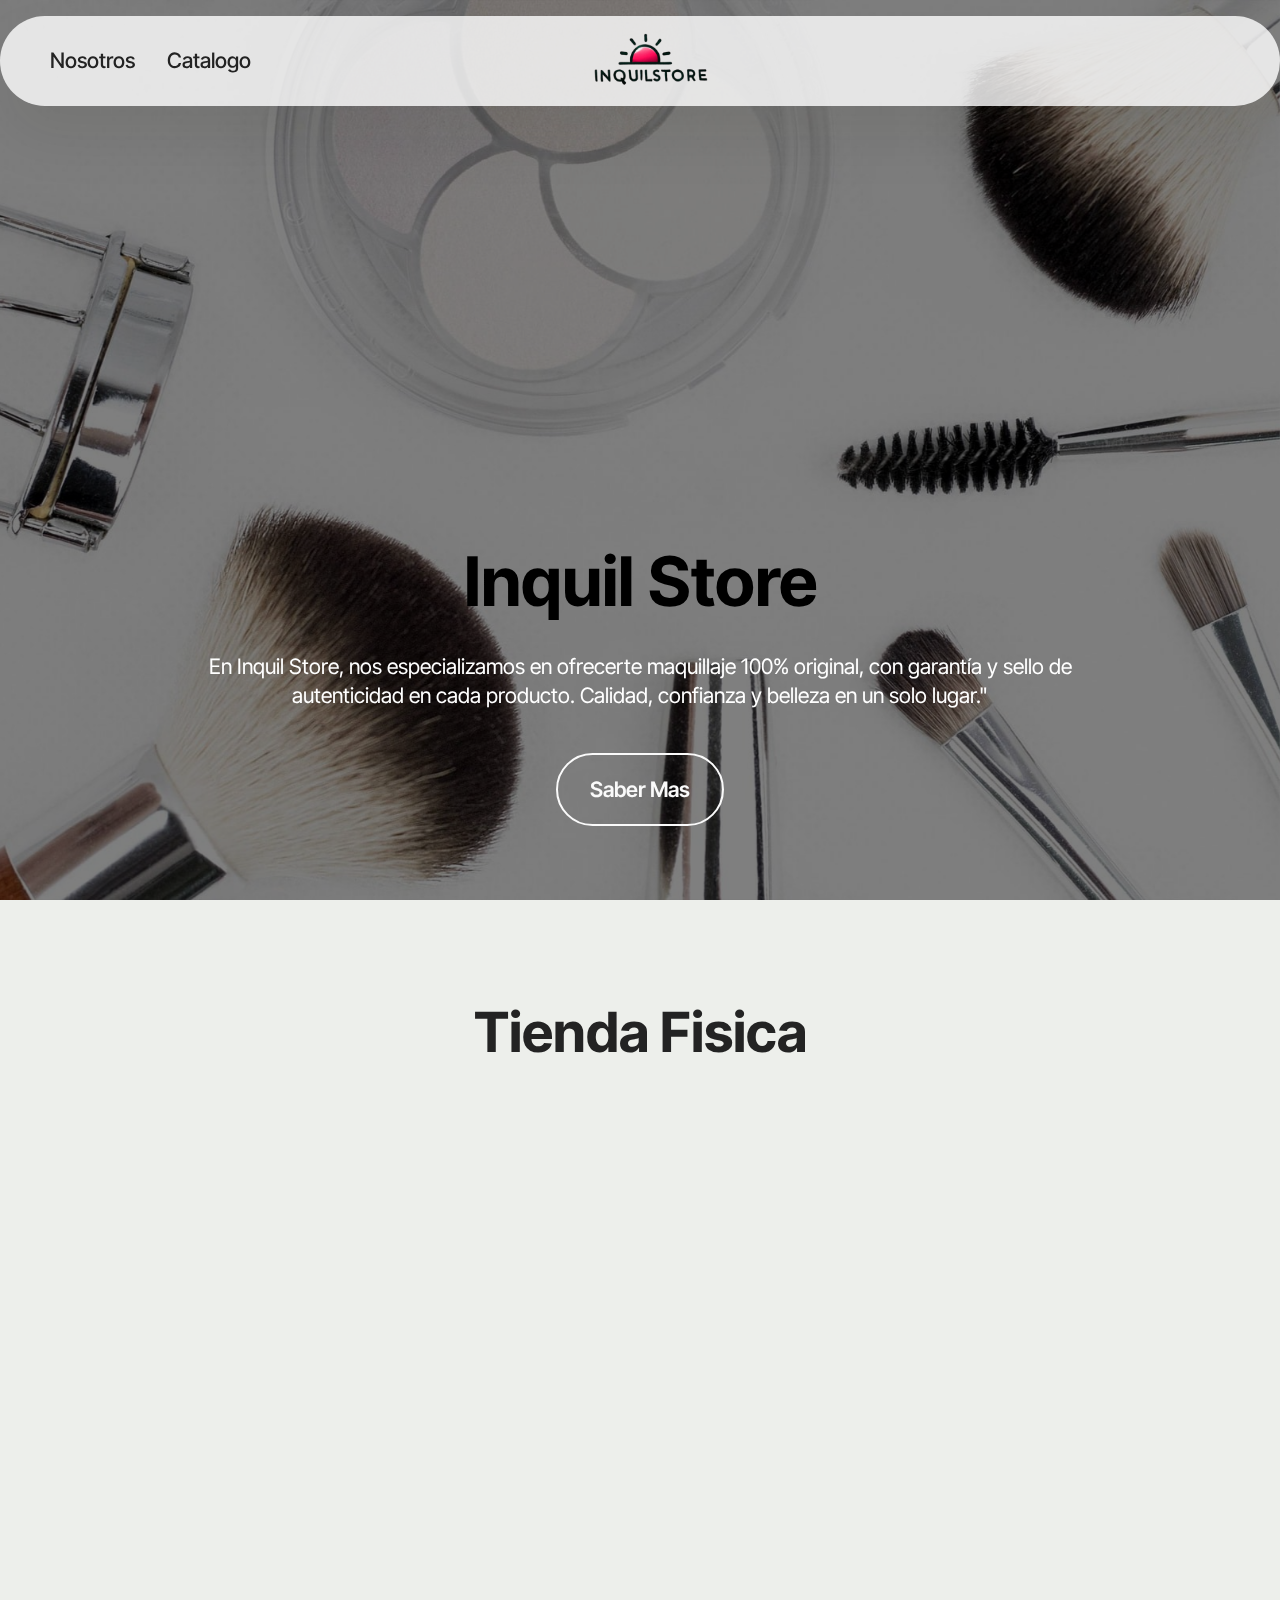
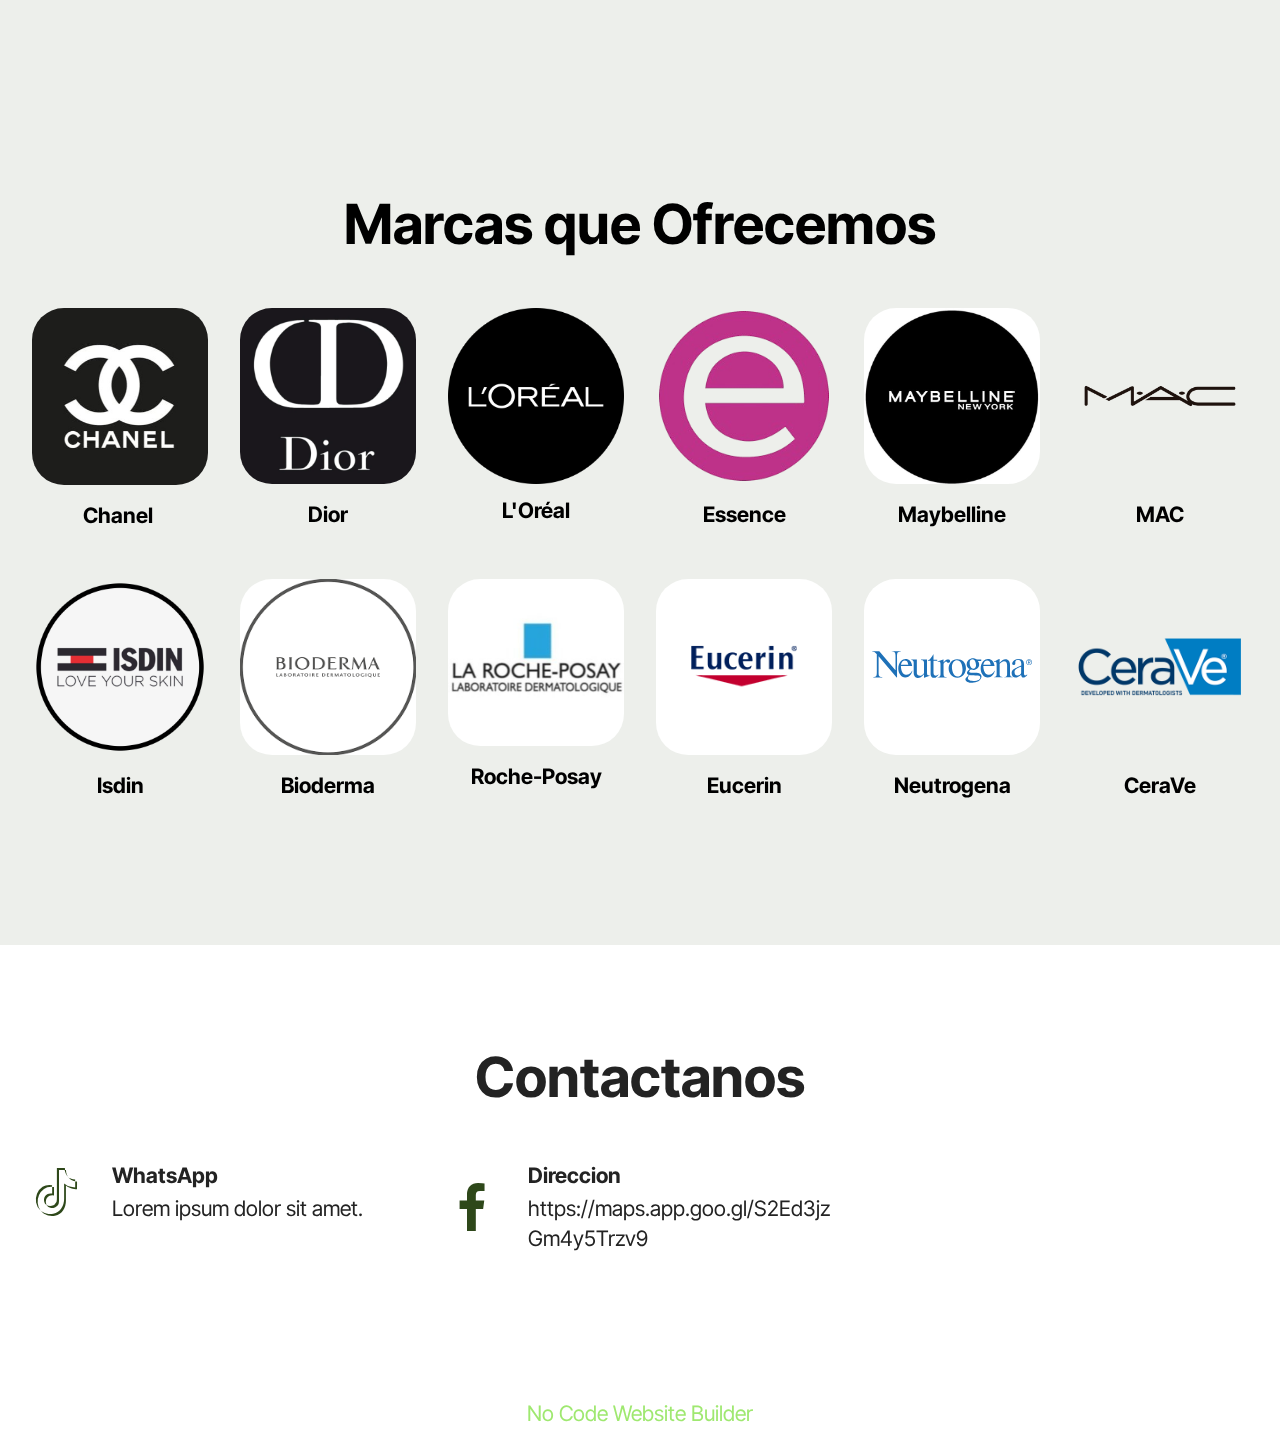
<file: index.html>
<!DOCTYPE html>
<html  >
<head>
  <!-- Site made with Mobirise Website Builder v5.9.25, https://mobirise.com -->
  <meta charset="UTF-8">
  <meta http-equiv="X-UA-Compatible" content="IE=edge">
  <meta name="generator" content="Mobirise v5.9.25, mobirise.com">
  <meta name="viewport" content="width=device-width, initial-scale=1, minimum-scale=1">
  <link rel="shortcut icon" href="assets/images/imagen-2025-02-04-225946736-removebg-preview-354x188.png" type="image/x-icon">
  <meta name="description" content="">
  
  
  <title>Home</title>
  <link rel="stylesheet" href="assets/web/assets/mobirise-icons2/mobirise2.css">
  <link rel="stylesheet" href="assets/bootstrap/css/bootstrap.min.css">
  <link rel="stylesheet" href="assets/bootstrap/css/bootstrap-grid.min.css">
  <link rel="stylesheet" href="assets/bootstrap/css/bootstrap-reboot.min.css">
  <link rel="stylesheet" href="assets/parallax/jarallax.css">
  <link rel="stylesheet" href="assets/dropdown/css/style.css">
  <link rel="stylesheet" href="assets/socicon/css/styles.css">
  <link rel="stylesheet" href="assets/theme/css/style.css">
  <link rel="preload" href="https://fonts.googleapis.com/css?family=Inter+Tight:100,200,300,400,500,600,700,800,900,100i,200i,300i,400i,500i,600i,700i,800i,900i&display=swap" as="style" onload="this.onload=null;this.rel='stylesheet'">
  <noscript><link rel="stylesheet" href="https://fonts.googleapis.com/css?family=Inter+Tight:100,200,300,400,500,600,700,800,900,100i,200i,300i,400i,500i,600i,700i,800i,900i&display=swap"></noscript>
  <link rel="preload" as="style" href="assets/mobirise/css/mbr-additional.css?v=rGH9Cv"><link rel="stylesheet" href="assets/mobirise/css/mbr-additional.css?v=rGH9Cv" type="text/css">

  
  
  
</head>
<body>
  
  <section data-bs-version="5.1" class="menu menu4 cid-uBUCbolNUJ" once="menu" id="menu04-17">
	

	<nav class="navbar navbar-dropdown navbar-fixed-top navbar-expand-lg">
		<div class="container">
			<div class="navbar-brand">
				<span class="navbar-logo">
					<a href="index.html">
						<img src="assets/images/imagen-2025-02-04-225946736-removebg-preview-354x188.png" alt="Mobirise Website Builder" style="height: 4rem;">
					</a>
				</span>
				
			</div>
			<button class="navbar-toggler" type="button" data-toggle="collapse" data-bs-toggle="collapse" data-target="#navbarSupportedContent" data-bs-target="#navbarSupportedContent" aria-controls="navbarNavAltMarkup" aria-expanded="false" aria-label="Toggle navigation">
				<div class="hamburger">
					<span></span>
					<span></span>
					<span></span>
					<span></span>
				</div>
			</button>
			<div class="collapse navbar-collapse" id="navbarSupportedContent">
				<ul class="navbar-nav nav-dropdown nav-right" data-app-modern-menu="true"><li class="nav-item">
						<a class="nav-link link text-black text-primary display-4" href="index.html">Nosotros</a>
					</li>
					<li class="nav-item">
						<a class="nav-link link text-black show text-primary display-4" href="page1.html" aria-expanded="false">Catalogo</a>
					</li></ul>
				
				
			</div>
		</div>
	</nav>
</section>

<section data-bs-version="5.1" class="header16 cid-uBTJHYSUf8 mbr-fullscreen mbr-parallax-background" id="header17-1">
  
  <div class="mbr-overlay" style="opacity: 0.5; background-color: rgb(0, 0, 0);"></div>
  <div class="container-fluid">
    <div class="row">
      <div class="content-wrap col-12 col-md-12">
        <h1 class="mbr-section-title mbr-fonts-style mbr-white mb-4 display-1"><strong>Inquil Store</strong></h1>
        
        <p class="mbr-fonts-style mbr-text mbr-white mb-4 display-7">En Inquil Store, nos especializamos en ofrecerte maquillaje 100% original, con garantía y sello de <br>autenticidad en cada producto. Calidad, confianza y belleza en un solo lugar."</p>
        <div class="mbr-section-btn"><a class="btn btn-white-outline display-7" href="index.html#features013-2">Saber Mas</a></div>
      </div>
    </div>
  </div>
</section>

<section data-bs-version="5.1" class="map1 cid-uBTTG0scqv" id="map01-6">
	
	
	
	<div class="container">
		<div class="row justify-content-center">
			<div class="col-12 content-head">
				<div class="mbr-section-head mb-5">
					<h3 class="mbr-section-title mbr-fonts-style align-center mb-0 display-2"><strong>Tienda Fisica</strong></h3>
					
				</div>
			</div>
		</div>
		<div class="google-map"><iframe frameborder="0" style="border:0" src="https://www.google.com/maps/embed?pb=!1m18!1m12!1m3!1d3901.381297384908!2d-76.98020538821709!3d-12.08602838810443!2m3!1f0!2f0!3f0!3m2!1i1024!2i768!4f13.1!3m3!1m2!1s0x9105c7e640b71c87%3A0xe41d671e5fcd69d9!2sMaquillajes%20crueltyfree%3B)!5e0!3m2!1ses!2spe!4v1738730163841!5m2!1ses!2spe" allowfullscreen=""></iframe></div>
	</div>
</section>

<section data-bs-version="5.1" class="features13 start cid-uBTNEeCdI7" id="features013-2">
    

<div class="container-fluid">
  <div class="row justify-content-center">
    <div class="col-12 content-head">
      <div class="mbr-section-head mb-5">
        <h4 class="mbr-section-title mbr-fonts-style align-center mb-0 display-2"><strong>Marcas que Ofrecemos</strong></h4>
        
      </div>
    </div>
  </div>
  <div class="row mbr-section-content">
    <div class="item features-image col-6 col-md-4 col-lg-2 active">
      <div class="item-wrapper">
        <div class="item-img">
          <img src="assets/images/blogthumbnail-755ead76-44e0-4627-bc93-55b0ad9c6722-537x322.jpeg" alt="Mobirise Website Builder" title="" data-slide-to="0" data-bs-slide-to="0">
        </div>
        <div class="item-content align-left mt-3">
          <h5 class="item-title mbr-fonts-style mb-3 display-7"><strong>Chanel&nbsp;</strong></h5>
          
          
        </div>
        
      </div>
    </div><div class="item features-image col-6 col-md-4 col-lg-2">
      <div class="item-wrapper">
        <div class="item-img">
          <img src="assets/images/dior-logo-medoget.webp" alt="Mobirise Website Builder" title="" data-slide-to="1" data-bs-slide-to="1">
        </div>
        <div class="item-content align-left mt-3">
          <h5 class="item-title mbr-fonts-style mb-3 display-7">
            <strong>Dior</strong></h5>
          
          
        </div>
        
      </div>
    </div><div class="item features-image col-6 col-md-4 col-lg-2">
      <div class="item-wrapper">
        <div class="item-img">
          <img src="assets/images/5968613-512x512.png" alt="Mobirise Website Builder" title="" data-slide-to="1" data-bs-slide-to="1">
        </div>
        <div class="item-content align-left mt-3">
          <h5 class="item-title mbr-fonts-style mb-3 display-7"><p>
            <strong>L'Oréal</strong></p></h5>
          
          
        </div>
        
      </div>
    </div>
    <div class="item features-image col-6 col-md-4 col-lg-2">
      <div class="item-wrapper">
        <div class="item-img">
          <img src="assets/images/imagen-2025-02-04-231350539-removebg-preview-225x225.png" alt="Mobirise Website Builder" title="" data-slide-to="2" data-bs-slide-to="2">
        </div>
        <div class="item-content align-left mt-3">
          <h5 class="item-title mbr-fonts-style mb-3 display-7">
            <strong>Essence</strong>
          </h5>
          
          
        </div>
        
      </div>
    </div>
    <div class="item features-image col-6 col-md-4 col-lg-2">
      <div class="item-wrapper">
        <div class="item-img">
          <img src="assets/images/80e5c8b6f1e670d88fe4acd291c5b616-537x537.jpg" alt="Mobirise Website Builder" title="" data-slide-to="3" data-bs-slide-to="3">
        </div>
        <div class="item-content align-left mt-3">
          <h5 class="item-title mbr-fonts-style mb-3 display-7">
            <strong>Maybelline</strong>
          </h5>
          
          
        </div>
        
      </div>
    </div>
    <div class="item features-image col-6 col-md-4 col-lg-2">
      <div class="item-wrapper">
        <div class="item-img">
          <img src="assets/images/maccosmetics-300x300.png" alt="Mobirise Website Builder" title="" data-slide-to="4" data-bs-slide-to="4">
        </div>
        <div class="item-content align-left mt-3">
          <h5 class="item-title mbr-fonts-style mb-3 display-7">
            <strong>MAC</strong></h5>
          
          
        </div>
        
      </div>
    </div><div class="item features-image col-6 col-md-4 col-lg-2">
      <div class="item-wrapper">
        <div class="item-img">
          <img src="assets/images/0143640b-5245-4734-8a32-004b33a662dc-d435429fbeb0063d41b34cdb37853f73.webp" alt="Mobirise Website Builder" title="" data-slide-to="6" data-bs-slide-to="6">
        </div>
        <div class="item-content align-left mt-3">
          <h5 class="item-title mbr-fonts-style mb-3 display-7">
            <strong>Isdin</strong></h5>
          
          
        </div>
        
      </div>
    </div><div class="item features-image col-6 col-md-4 col-lg-2">
      <div class="item-wrapper">
        <div class="item-img">
          <img src="assets/images/images-2-225x225.png" alt="Mobirise Website Builder" title="" data-slide-to="7" data-bs-slide-to="7">
        </div>
        <div class="item-content align-left mt-3">
          <h5 class="item-title mbr-fonts-style mb-3 display-7">
            <strong>Bioderma</strong></h5>
          
          
        </div>
        
      </div>
    </div><div class="item features-image col-6 col-md-4 col-lg-2">
      <div class="item-wrapper">
        <div class="item-img">
          <img src="assets/images/la-roche-posay-logo-vector-3-537x537.jpeg" alt="Mobirise Website Builder" title="" data-slide-to="8" data-bs-slide-to="8">
        </div>
        <div class="item-content align-left mt-3">
          <h5 class="item-title mbr-fonts-style mb-3 display-7">
            <strong>Roche-Posay</strong></h5>
          
          
        </div>
        
      </div>
    </div><div class="item features-image col-6 col-md-4 col-lg-2">
      <div class="item-wrapper">
        <div class="item-img">
          <img src="assets/images/images-3-200x200.png" alt="Mobirise Website Builder" title="" data-slide-to="9" data-bs-slide-to="10">
        </div>
        <div class="item-content align-left mt-3">
          <h5 class="item-title mbr-fonts-style mb-3 display-7">
            <strong>Eucerin</strong><strong><br></strong></h5>
          
          
        </div>
        
      </div>
    </div><div class="item features-image col-6 col-md-4 col-lg-2">
      <div class="item-wrapper">
        <div class="item-img">
          <img src="assets/images/neutrogena.svg" alt="Mobirise Website Builder" title="" data-slide-to="10" data-bs-slide-to="11">
        </div>
        <div class="item-content align-left mt-3">
          <h5 class="item-title mbr-fonts-style mb-3 display-7">
            <strong>Neutrogena</strong></h5>
          
          
        </div>
        
      </div>
    </div><div class="item features-image col-6 col-md-4 col-lg-2">
      <div class="item-wrapper">
        <div class="item-img">
          <img src="assets/images/cerave-400x400.png" alt="Mobirise Website Builder" title="" data-slide-to="11" data-bs-slide-to="12">
        </div>
        <div class="item-content align-left mt-3">
          <h5 class="item-title mbr-fonts-style mb-3 display-7">
            <strong>CeraVe</strong></h5>
          
          
        </div>
        
      </div>
    </div>
    
    

  </div>
</div>
</section>

<section data-bs-version="5.1" class="social02 cid-uBTY4e9qRd" id="social02-c">
	

	
	
	<div class="container">
		<div class="row justify-content-center">
			<div class="col-12 content-head">
				<div class="mb-5">
					<h5 class="mbr-section-title mbr-fonts-style align-center mb-0 display-2">
						<strong>Contactanos</strong></h5>
					
				</div>
			</div>
		</div>
		<div class="row">
			
			
			
			
			<div class="item features-without-image col-12 col-md-6 col-lg-4 active">
				<div class="item-wrapper">
					<span class="mbr-iconfont m-auto socicon-tiktok socicon"></span>
					<div class="card-box">
						<h4 class="card-title mbr-fonts-style mb-1 display-7">
							<strong>WhatsApp</strong></h4>
						<h5 class="card-text mbr-fonts-style display-7">
							Lorem ipsum dolor sit amet.
						</h5>
					</div>
				</div>
			</div>
			<div class="item features-without-image col-12 col-md-6 col-lg-4">
				<div class="item-wrapper">
					<span class="mbr-iconfont m-auto socicon-facebook socicon"></span>
					<div class="card-box">
						<h4 class="card-title mbr-fonts-style mb-1 display-7"><strong>Direccion</strong></h4>
						<h5 class="card-text mbr-fonts-style display-7">
							https://maps.app.goo.gl/S2Ed3jzGm4y5Trzv9
						</h5>
					</div>
				</div>
			</div>
		</div>
	</div>
</section><section class="display-7" style="padding: 0;align-items: center;justify-content: center;flex-wrap: wrap;    align-content: center;display: flex;position: relative;height: 4rem;"><a href="https://mobiri.se/3726095" style="flex: 1 1;height: 4rem;position: absolute;width: 100%;z-index: 1;"><img alt="" style="height: 4rem;" src="[data-uri]"></a><p style="margin: 0;text-align: center;" class="display-7">&#8204;</p><a style="z-index:1" href="https://mobirise.com/builder/no-code-website-builder.html">No Code Website Builder</a></section><script src="assets/bootstrap/js/bootstrap.bundle.min.js"></script>  <script src="assets/parallax/jarallax.js"></script>  <script src="assets/smoothscroll/smooth-scroll.js"></script>  <script src="assets/ytplayer/index.js"></script>  <script src="assets/dropdown/js/navbar-dropdown.js"></script>  <script src="assets/theme/js/script.js"></script>  
  
  
</body>
</html>
</file>
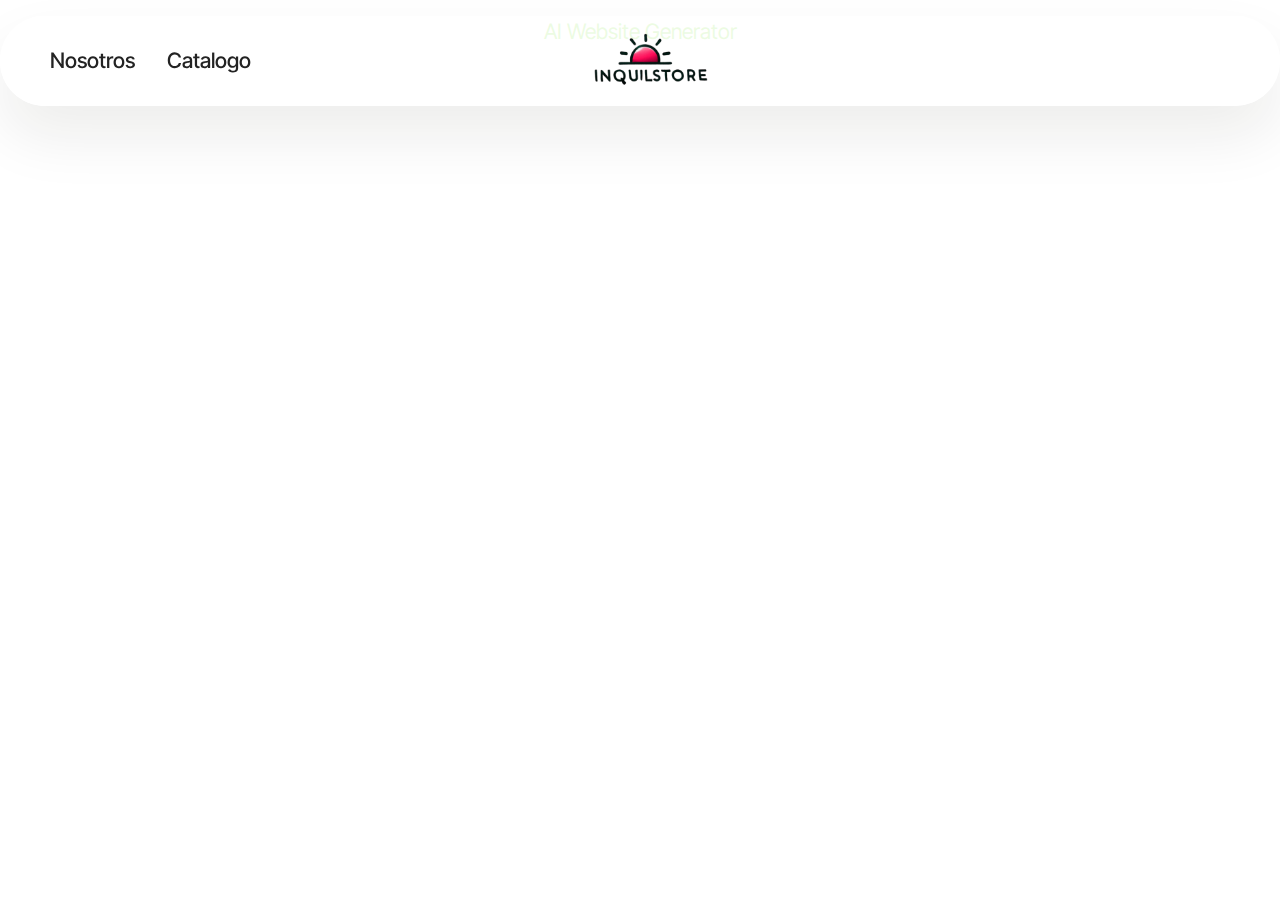
<file: page1.html>
<!DOCTYPE html>
<html  >
<head>
  <!-- Site made with Mobirise Website Builder v5.9.25, https://mobirise.com -->
  <meta charset="UTF-8">
  <meta http-equiv="X-UA-Compatible" content="IE=edge">
  <meta name="generator" content="Mobirise v5.9.25, mobirise.com">
  <meta name="viewport" content="width=device-width, initial-scale=1, minimum-scale=1">
  <link rel="shortcut icon" href="assets/images/imagen-2025-02-04-225946736-removebg-preview-354x188.png" type="image/x-icon">
  <meta name="description" content="">
  
  
  <title>catalogo</title>
  <link rel="stylesheet" href="assets/web/assets/mobirise-icons2/mobirise2.css">
  <link rel="stylesheet" href="assets/bootstrap/css/bootstrap.min.css">
  <link rel="stylesheet" href="assets/bootstrap/css/bootstrap-grid.min.css">
  <link rel="stylesheet" href="assets/bootstrap/css/bootstrap-reboot.min.css">
  <link rel="stylesheet" href="assets/dropdown/css/style.css">
  <link rel="stylesheet" href="assets/theme/css/style.css">
  <link rel="preload" href="https://fonts.googleapis.com/css?family=Inter+Tight:100,200,300,400,500,600,700,800,900,100i,200i,300i,400i,500i,600i,700i,800i,900i&display=swap" as="style" onload="this.onload=null;this.rel='stylesheet'">
  <noscript><link rel="stylesheet" href="https://fonts.googleapis.com/css?family=Inter+Tight:100,200,300,400,500,600,700,800,900,100i,200i,300i,400i,500i,600i,700i,800i,900i&display=swap"></noscript>
  <link rel="preload" as="style" href="assets/mobirise/css/mbr-additional.css?v=Scr0Fw"><link rel="stylesheet" href="assets/mobirise/css/mbr-additional.css?v=Scr0Fw" type="text/css">

  
  
  
</head>
<body>
  
  <section data-bs-version="5.1" class="menu menu4 cid-uBUCbolNUJ" once="menu" id="menu04-17">
	

	<nav class="navbar navbar-dropdown navbar-fixed-top navbar-expand-lg">
		<div class="container">
			<div class="navbar-brand">
				<span class="navbar-logo">
					<a href="index.html">
						<img src="assets/images/imagen-2025-02-04-225946736-removebg-preview-354x188.png" alt="Mobirise Website Builder" style="height: 4rem;">
					</a>
				</span>
				
			</div>
			<button class="navbar-toggler" type="button" data-toggle="collapse" data-bs-toggle="collapse" data-target="#navbarSupportedContent" data-bs-target="#navbarSupportedContent" aria-controls="navbarNavAltMarkup" aria-expanded="false" aria-label="Toggle navigation">
				<div class="hamburger">
					<span></span>
					<span></span>
					<span></span>
					<span></span>
				</div>
			</button>
			<div class="collapse navbar-collapse" id="navbarSupportedContent">
				<ul class="navbar-nav nav-dropdown nav-right" data-app-modern-menu="true"><li class="nav-item">
						<a class="nav-link link text-black text-primary display-4" href="index.html">Nosotros</a>
					</li>
					<li class="nav-item">
						<a class="nav-link link text-black show text-primary display-4" href="page1.html" aria-expanded="false">Catalogo</a>
					</li></ul>
				
				
			</div>
		</div>
	</nav>
</section><section class="display-7" style="padding: 0;align-items: center;justify-content: center;flex-wrap: wrap;    align-content: center;display: flex;position: relative;height: 4rem;"><a href="https://mobiri.se/3726095" style="flex: 1 1;height: 4rem;position: absolute;width: 100%;z-index: 1;"><img alt="" style="height: 4rem;" src="[data-uri]"></a><p style="margin: 0;text-align: center;" class="display-7">&#8204;</p><a style="z-index:1" href="https://mobirise.com/builder/ai-website-generator.html">AI Website Generator</a></section><script src="assets/bootstrap/js/bootstrap.bundle.min.js"></script>  <script src="assets/smoothscroll/smooth-scroll.js"></script>  <script src="assets/ytplayer/index.js"></script>  <script src="assets/dropdown/js/navbar-dropdown.js"></script>  <script src="assets/theme/js/script.js"></script>  
  
  
</body>
</html>
</file>
<file: assets/web/assets/mobirise-icons2/mobirise2.css>
@font-face {
  font-family: 'Moririse2';
  font-display: swap;
  src:  url('mobirise2.eot?f2bix4');
  src:  url('mobirise2.eot?f2bix4#iefix') format('embedded-opentype'),
    url('mobirise2.ttf?f2bix4') format('truetype'),
    url('mobirise2.woff?f2bix4') format('woff'),
    url('mobirise2.svg?f2bix4#mobirise2') format('svg');
  font-weight: normal;
  font-style: normal;
}

[class^="mobi-"], [class*=" mobi-"] {
  /* use !important to prevent issues with browser extensions that change fonts */
  font-family: 'Moririse2' !important;
  speak: none;
  font-style: normal;
  font-weight: normal;
  font-variant: normal;
  text-transform: none;
  line-height: 1;

  /* Better Font Rendering =========== */
  -webkit-font-smoothing: antialiased;
  -moz-osx-font-smoothing: grayscale;
}

.mobi-mbri-add-submenu:before {
  content: "\e900";
}
.mobi-mbri-alert:before {
  content: "\e901";
}
.mobi-mbri-align-center:before {
  content: "\e902";
}
.mobi-mbri-align-justify:before {
  content: "\e903";
}
.mobi-mbri-align-left:before {
  content: "\e904";
}
.mobi-mbri-align-right:before {
  content: "\e905";
}
.mobi-mbri-android:before {
  content: "\e906";
}
.mobi-mbri-apple:before {
  content: "\e907";
}
.mobi-mbri-arrow-down:before {
  content: "\e908";
}
.mobi-mbri-arrow-next:before {
  content: "\e909";
}
.mobi-mbri-arrow-prev:before {
  content: "\e90a";
}
.mobi-mbri-arrow-up:before {
  content: "\e90b";
}
.mobi-mbri-bold:before {
  content: "\e90c";
}
.mobi-mbri-bookmark:before {
  content: "\e90d";
}
.mobi-mbri-bootstrap:before {
  content: "\e90e";
}
.mobi-mbri-briefcase:before {
  content: "\e90f";
}
.mobi-mbri-browse:before {
  content: "\e910";
}
.mobi-mbri-bulleted-list:before {
  content: "\e911";
}
.mobi-mbri-calendar:before {
  content: "\e912";
}
.mobi-mbri-camera:before {
  content: "\e913";
}
.mobi-mbri-cart-add:before {
  content: "\e914";
}
.mobi-mbri-cart-full:before {
  content: "\e915";
}
.mobi-mbri-cash:before {
  content: "\e916";
}
.mobi-mbri-change-style:before {
  content: "\e917";
}
.mobi-mbri-chat:before {
  content: "\e918";
}
.mobi-mbri-clock:before {
  content: "\e919";
}
.mobi-mbri-close:before {
  content: "\e91a";
}
.mobi-mbri-cloud:before {
  content: "\e91b";
}
.mobi-mbri-code:before {
  content: "\e91c";
}
.mobi-mbri-contact-form:before {
  content: "\e91d";
}
.mobi-mbri-credit-card:before {
  content: "\e91e";
}
.mobi-mbri-cursor-click:before {
  content: "\e91f";
}
.mobi-mbri-cust-feedback:before {
  content: "\e920";
}
.mobi-mbri-database:before {
  content: "\e921";
}
.mobi-mbri-delivery:before {
  content: "\e922";
}
.mobi-mbri-desktop:before {
  content: "\e923";
}
.mobi-mbri-devices:before {
  content: "\e924";
}
.mobi-mbri-down:before {
  content: "\e925";
}
.mobi-mbri-download-2:before {
  content: "\e926";
}
.mobi-mbri-download:before {
  content: "\e927";
}
.mobi-mbri-drag-n-drop-2:before {
  content: "\e928";
}
.mobi-mbri-drag-n-drop:before {
  content: "\e929";
}
.mobi-mbri-edit-2:before {
  content: "\e92a";
}
.mobi-mbri-edit:before {
  content: "\e92b";
}
.mobi-mbri-error:before {
  content: "\e92c";
}
.mobi-mbri-extension:before {
  content: "\e92d";
}
.mobi-mbri-features:before {
  content: "\e92e";
}
.mobi-mbri-file:before {
  content: "\e92f";
}
.mobi-mbri-flag:before {
  content: "\e930";
}
.mobi-mbri-folder:before {
  content: "\e931";
}
.mobi-mbri-gift:before {
  content: "\e932";
}
.mobi-mbri-github:before {
  content: "\e933";
}
.mobi-mbri-globe-2:before {
  content: "\e934";
}
.mobi-mbri-globe:before {
  content: "\e935";
}
.mobi-mbri-growing-chart:before {
  content: "\e936";
}
.mobi-mbri-hearth:before {
  content: "\e937";
}
.mobi-mbri-help:before {
  content: "\e938";
}
.mobi-mbri-home:before {
  content: "\e939";
}
.mobi-mbri-hot-cup:before {
  content: "\e93a";
}
.mobi-mbri-idea:before {
  content: "\e93b";
}
.mobi-mbri-image-gallery:before {
  content: "\e93c";
}
.mobi-mbri-image-slider:before {
  content: "\e93d";
}
.mobi-mbri-info:before {
  content: "\e93e";
}
.mobi-mbri-italic:before {
  content: "\e93f";
}
.mobi-mbri-key:before {
  content: "\e940";
}
.mobi-mbri-laptop:before {
  content: "\e941";
}
.mobi-mbri-layers:before {
  content: "\e942";
}
.mobi-mbri-left-right:before {
  content: "\e943";
}
.mobi-mbri-left:before {
  content: "\e944";
}
.mobi-mbri-letter:before {
  content: "\e945";
}
.mobi-mbri-like:before {
  content: "\e946";
}
.mobi-mbri-link:before {
  content: "\e947";
}
.mobi-mbri-lock:before {
  content: "\e948";
}
.mobi-mbri-login:before {
  content: "\e949";
}
.mobi-mbri-logout:before {
  content: "\e94a";
}
.mobi-mbri-magic-stick:before {
  content: "\e94b";
}
.mobi-mbri-map-pin:before {
  content: "\e94c";
}
.mobi-mbri-menu:before {
  content: "\e94d";
}
.mobi-mbri-mobile-2:before {
  content: "\e94e";
}
.mobi-mbri-mobile-horizontal:before {
  content: "\e94f";
}
.mobi-mbri-mobile:before {
  content: "\e950";
}
.mobi-mbri-mobirise:before {
  content: "\e951";
}
.mobi-mbri-more-horizontal:before {
  content: "\e952";
}
.mobi-mbri-more-vertical:before {
  content: "\e953";
}
.mobi-mbri-music:before {
  content: "\e954";
}
.mobi-mbri-new-file:before {
  content: "\e955";
}
.mobi-mbri-numbered-list:before {
  content: "\e956";
}
.mobi-mbri-opened-folder:before {
  content: "\e957";
}
.mobi-mbri-pages:before {
  content: "\e958";
}
.mobi-mbri-paper-plane:before {
  content: "\e959";
}
.mobi-mbri-paperclip:before {
  content: "\e95a";
}
.mobi-mbri-phone:before {
  content: "\e95b";
}
.mobi-mbri-photo:before {
  content: "\e95c";
}
.mobi-mbri-photos:before {
  content: "\e95d";
}
.mobi-mbri-pin:before {
  content: "\e95e";
}
.mobi-mbri-play:before {
  content: "\e95f";
}
.mobi-mbri-plus:before {
  content: "\e960";
}
.mobi-mbri-preview:before {
  content: "\e961";
}
.mobi-mbri-print:before {
  content: "\e962";
}
.mobi-mbri-protect:before {
  content: "\e963";
}
.mobi-mbri-question:before {
  content: "\e964";
}
.mobi-mbri-quote-left:before {
  content: "\e965";
}
.mobi-mbri-quote-right:before {
  content: "\e966";
}
.mobi-mbri-redo:before {
  content: "\e967";
}
.mobi-mbri-refresh:before {
  content: "\e968";
}
.mobi-mbri-responsive-2:before {
  content: "\e969";
}
.mobi-mbri-responsive:before {
  content: "\e96a";
}
.mobi-mbri-right:before {
  content: "\e96b";
}
.mobi-mbri-rocket:before {
  content: "\e96c";
}
.mobi-mbri-sad-face:before {
  content: "\e96d";
}
.mobi-mbri-sale:before {
  content: "\e96e";
}
.mobi-mbri-save:before {
  content: "\e96f";
}
.mobi-mbri-search:before {
  content: "\e970";
}
.mobi-mbri-setting-2:before {
  content: "\e971";
}
.mobi-mbri-setting-3:before {
  content: "\e972";
}
.mobi-mbri-setting:before {
  content: "\e973";
}
.mobi-mbri-share:before {
  content: "\e974";
}
.mobi-mbri-shopping-bag:before {
  content: "\e975";
}
.mobi-mbri-shopping-basket:before {
  content: "\e976";
}
.mobi-mbri-shopping-cart:before {
  content: "\e977";
}
.mobi-mbri-sites:before {
  content: "\e978";
}
.mobi-mbri-smile-face:before {
  content: "\e979";
}
.mobi-mbri-speed:before {
  content: "\e97a";
}
.mobi-mbri-star:before {
  content: "\e97b";
}
.mobi-mbri-success:before {
  content: "\e97c";
}
.mobi-mbri-sun:before {
  content: "\e97d";
}
.mobi-mbri-sun2:before {
  content: "\e97e";
}
.mobi-mbri-tablet-vertical:before {
  content: "\e97f";
}
.mobi-mbri-tablet:before {
  content: "\e980";
}
.mobi-mbri-target:before {
  content: "\e981";
}
.mobi-mbri-timer:before {
  content: "\e982";
}
.mobi-mbri-to-ftp:before {
  content: "\e983";
}
.mobi-mbri-to-local-drive:before {
  content: "\e984";
}
.mobi-mbri-touch-swipe:before {
  content: "\e985";
}
.mobi-mbri-touch:before {
  content: "\e986";
}
.mobi-mbri-trash:before {
  content: "\e987";
}
.mobi-mbri-underline:before {
  content: "\e988";
}
.mobi-mbri-undo:before {
  content: "\e989";
}
.mobi-mbri-unlink:before {
  content: "\e98a";
}
.mobi-mbri-unlock:before {
  content: "\e98b";
}
.mobi-mbri-up-down:before {
  content: "\e98c";
}
.mobi-mbri-up:before {
  content: "\e98d";
}
.mobi-mbri-update:before {
  content: "\e98e";
}
.mobi-mbri-upload-2:before {
  content: "\e98f";
}
.mobi-mbri-upload:before {
  content: "\e990";
}
.mobi-mbri-user-2:before {
  content: "\e991";
}
.mobi-mbri-user:before {
  content: "\e992";
}
.mobi-mbri-users:before {
  content: "\e993";
}
.mobi-mbri-video-play:before {
  content: "\e994";
}
.mobi-mbri-video:before {
  content: "\e995";
}
.mobi-mbri-watch:before {
  content: "\e996";
}
.mobi-mbri-website-theme-2:before {
  content: "\e997";
}
.mobi-mbri-website-theme:before {
  content: "\e998";
}
.mobi-mbri-wifi:before {
  content: "\e999";
}
.mobi-mbri-windows:before {
  content: "\e99a";
}
.mobi-mbri-zoom-in:before {
  content: "\e99b";
}
.mobi-mbri-zoom-out:before {
  content: "\e99c";
}
</file>
<file: assets/parallax/jarallax.css>
.jarallax {
    position: relative;
    z-index: 0;
}
.jarallax > .jarallax-img {
    position: absolute;
    object-fit: cover;
    /* support for plugin https://github.com/bfred-it/object-fit-images */
    font-family: 'object-fit: cover;';
    top: 0;
    left: 0;
    width: 100%;
    height: 100%;
    z-index: -1;
}
</file>
<file: assets/dropdown/css/style.css>
.navbar-dropdown {
  left: 0;
  padding: 0;
  position: absolute;
  right: 0;
  top: 0;
  transition: all 0.45s ease;
  z-index: 1030;
  background: #282828; }
  .navbar-dropdown .navbar-logo {
    margin-right: 0.8rem;
    transition: margin 0.3s ease-in-out;
    vertical-align: middle; }
    .navbar-dropdown .navbar-logo img {
      height: 3.125rem;
      transition: all 0.3s ease-in-out; }
    .navbar-dropdown .navbar-logo.mbr-iconfont {
      font-size: 3.125rem;
      line-height: 3.125rem; }
  .navbar-dropdown .navbar-caption {
    font-weight: 700;
    white-space: normal;
    vertical-align: -4px;
    line-height: 3.125rem !important; }
    .navbar-dropdown .navbar-caption, .navbar-dropdown .navbar-caption:hover {
      color: inherit;
      text-decoration: none; }
  .navbar-dropdown .mbr-iconfont + .navbar-caption {
    vertical-align: -1px; }
  .navbar-dropdown.navbar-fixed-top {
    position: fixed; }
  .navbar-dropdown .navbar-brand span {
    vertical-align: -4px; }
  .navbar-dropdown.bg-color.transparent {
    background: none; }
  .navbar-dropdown.navbar-short .navbar-brand {
    padding: 0.625rem 0; }
    .navbar-dropdown.navbar-short .navbar-brand span {
      vertical-align: -1px; }
  .navbar-dropdown.navbar-short .navbar-caption {
    line-height: 2.375rem !important;
    vertical-align: -2px; }
  .navbar-dropdown.navbar-short .navbar-logo {
    margin-right: 0.5rem; }
    .navbar-dropdown.navbar-short .navbar-logo img {
      height: 2.375rem; }
    .navbar-dropdown.navbar-short .navbar-logo.mbr-iconfont {
      font-size: 2.375rem;
      line-height: 2.375rem; }
  .navbar-dropdown.navbar-short .mbr-table-cell {
    height: 3.625rem; }
  .navbar-dropdown .navbar-close {
    left: 0.6875rem;
    position: fixed;
    top: 0.75rem;
    z-index: 1000; }
  .navbar-dropdown .hamburger-icon {
    content: "";
    display: inline-block;
    vertical-align: middle;
    width: 16px;
    -webkit-box-shadow: 0 -6px 0 1px #282828,0 0 0 1px #282828,0 6px 0 1px #282828;
    -moz-box-shadow: 0 -6px 0 1px #282828,0 0 0 1px #282828,0 6px 0 1px #282828;
    box-shadow: 0 -6px 0 1px #282828,0 0 0 1px #282828,0 6px 0 1px #282828; }

.dropdown-menu .dropdown-toggle[data-toggle="dropdown-submenu"]::after {
  border-bottom: 0.35em solid transparent;
  border-left: 0.35em solid;
  border-right: 0;
  border-top: 0.35em solid transparent;
  margin-left: 0.3rem; }

.dropdown-menu .dropdown-item:focus {
  outline: 0; }

.nav-dropdown {
  font-size: 0.75rem;
  font-weight: 500;
  height: auto !important; }
  .nav-dropdown .nav-btn {
    padding-left: 1rem; }
  .nav-dropdown .link {
    margin: .667em 1.667em;
    font-weight: 500;
    padding: 0;
    transition: color .2s ease-in-out; }
    .nav-dropdown .link.dropdown-toggle {
      margin-right: 2.583em; }
      .nav-dropdown .link.dropdown-toggle::after {
        margin-left: .25rem;
        border-top: 0.35em solid;
        border-right: 0.35em solid transparent;
        border-left: 0.35em solid transparent;
        border-bottom: 0; }
      .nav-dropdown .link.dropdown-toggle[aria-expanded="true"] {
        margin: 0;
        padding: 0.667em 3.263em  0.667em 1.667em; }
  .nav-dropdown .link::after,
  .nav-dropdown .dropdown-item::after {
    color: inherit; }
  .nav-dropdown .btn {
    font-size: 0.75rem;
    font-weight: 700;
    letter-spacing: 0;
    margin-bottom: 0;
    padding-left: 1.25rem;
    padding-right: 1.25rem; }
  .nav-dropdown .dropdown-menu {
    border-radius: 0;
    border: 0;
    left: 0;
    margin: 0;
    padding-bottom: 1.25rem;
    padding-top: 1.25rem;
    position: relative; }
  .nav-dropdown .dropdown-submenu {
    margin-left: 0.125rem;
    top: 0; }
  .nav-dropdown .dropdown-item {
    font-weight: 500;
    line-height: 2;
    padding: 0.3846em 4.615em 0.3846em 1.5385em;
    position: relative;
    transition: color .2s ease-in-out, background-color .2s ease-in-out; }
    .nav-dropdown .dropdown-item::after {
      margin-top: -0.3077em;
      position: absolute;
      right: 1.1538em;
      top: 50%; }
    .nav-dropdown .dropdown-item:focus, .nav-dropdown .dropdown-item:hover {
      background: none; }

@media (max-width: 767px) {
  .nav-dropdown.navbar-toggleable-sm {
    bottom: 0;
    display: none;
    left: 0;
    overflow-x: hidden;
    position: fixed;
    top: 0;
    transform: translateX(-100%);
    -ms-transform: translateX(-100%);
    -webkit-transform: translateX(-100%);
    width: 18.75rem;
    z-index: 999; } }
.nav-dropdown.navbar-toggleable-xl {
  bottom: 0;
  display: none;
  left: 0;
  overflow-x: hidden;
  position: fixed;
  top: 0;
  transform: translateX(-100%);
  -ms-transform: translateX(-100%);
  -webkit-transform: translateX(-100%);
  width: 18.75rem;
  z-index: 999; }

.nav-dropdown-sm {
  display: block !important;
  overflow-x: hidden;
  overflow: auto;
  padding-top: 3.875rem; }
  .nav-dropdown-sm::after {
    content: "";
    display: block;
    height: 3rem;
    width: 100%; }
  .nav-dropdown-sm.collapse.in ~ .navbar-close {
    display: block !important; }
  .nav-dropdown-sm.collapsing, .nav-dropdown-sm.collapse.in {
    transform: translateX(0);
    -ms-transform: translateX(0);
    -webkit-transform: translateX(0);
    transition: all 0.25s ease-out;
    -webkit-transition: all 0.25s ease-out;
    background: #282828; }
  .nav-dropdown-sm.collapsing[aria-expanded="false"] {
    transform: translateX(-100%);
    -ms-transform: translateX(-100%);
    -webkit-transform: translateX(-100%); }
  .nav-dropdown-sm .nav-item {
    display: block;
    margin-left: 0 !important;
    padding-left: 0; }
  .nav-dropdown-sm .link,
  .nav-dropdown-sm .dropdown-item {
    border-top: 1px dotted rgba(255, 255, 255, 0.1);
    font-size: 0.8125rem;
    line-height: 1.6;
    margin: 0 !important;
    padding: 0.875rem 2.4rem 0.875rem 1.5625rem !important;
    position: relative;
    white-space: normal; }
    .nav-dropdown-sm .link:focus, .nav-dropdown-sm .link:hover,
    .nav-dropdown-sm .dropdown-item:focus,
    .nav-dropdown-sm .dropdown-item:hover {
      background: rgba(0, 0, 0, 0.2) !important;
      color: #c0a375; }
  .nav-dropdown-sm .nav-btn {
    position: relative;
    padding: 1.5625rem 1.5625rem 0 1.5625rem; }
    .nav-dropdown-sm .nav-btn::before {
      border-top: 1px dotted rgba(255, 255, 255, 0.1);
      content: "";
      left: 0;
      position: absolute;
      top: 0;
      width: 100%; }
    .nav-dropdown-sm .nav-btn + .nav-btn {
      padding-top: 0.625rem; }
      .nav-dropdown-sm .nav-btn + .nav-btn::before {
        display: none; }
  .nav-dropdown-sm .btn {
    padding: 0.625rem 0; }
  .nav-dropdown-sm .dropdown-toggle[data-toggle="dropdown-submenu"]::after {
    margin-left: .25rem;
    border-top: 0.35em solid;
    border-right: 0.35em solid transparent;
    border-left: 0.35em solid transparent;
    border-bottom: 0; }
  .nav-dropdown-sm .dropdown-toggle[data-toggle="dropdown-submenu"][aria-expanded="true"]::after {
    border-top: 0;
    border-right: 0.35em solid transparent;
    border-left: 0.35em solid transparent;
    border-bottom: 0.35em solid; }
  .nav-dropdown-sm .dropdown-menu {
    margin: 0;
    padding: 0;
    position: relative;
    top: 0;
    left: 0;
    width: 100%;
    border: 0;
    float: none;
    border-radius: 0;
    background: none; }
  .nav-dropdown-sm .dropdown-submenu {
    left: 100%;
    margin-left: 0.125rem;
    margin-top: -1.25rem;
    top: 0; }

.navbar-toggleable-sm .nav-dropdown .dropdown-menu {
  position: absolute; }

.navbar-toggleable-sm .nav-dropdown .dropdown-submenu {
  left: 100%;
  margin-left: 0.125rem;
  margin-top: -1.25rem;
  top: 0; }

.navbar-toggleable-sm.opened .nav-dropdown .dropdown-menu {
  position: relative; }

.navbar-toggleable-sm.opened .nav-dropdown .dropdown-submenu {
  left: 0;
  margin-left: 00rem;
  margin-top: 0rem;
  top: 0; }

.is-builder .nav-dropdown.collapsing {
  transition: none !important; }
</file>
<file: assets/socicon/css/styles.css>
@charset "UTF-8";

@font-face {
  font-family: 'Socicon';
  src:  url('../fonts/socicon.eot');
  src:  url('../fonts/socicon.eot?#iefix') format('embedded-opentype'),
    url('../fonts/socicon.woff2') format('woff2'),
    url('../fonts/socicon.ttf') format('truetype'),
    url('../fonts/socicon.woff') format('woff'),
    url('../fonts/socicon.svg#socicon') format('svg');
  font-weight: normal;
  font-style: normal;
  font-display: swap;
}

[data-icon]:before {
  font-family: "socicon" !important;
  content: attr(data-icon);
  font-style: normal !important;
  font-weight: normal !important;
  font-variant: normal !important;
  text-transform: none !important;
  speak: none;
  line-height: 1;
  -webkit-font-smoothing: antialiased;
  -moz-osx-font-smoothing: grayscale;
}

[class^="socicon-"], [class*=" socicon-"] {
  /* use !important to prevent issues with browser extensions that change fonts */
  font-family: 'Socicon' !important;
  speak: none;
  font-style: normal;
  font-weight: normal;
  font-variant: normal;
  text-transform: none;
  line-height: 1;

  /* Better Font Rendering =========== */
  -webkit-font-smoothing: antialiased;
  -moz-osx-font-smoothing: grayscale;
}

.socicon-500px:before {
  content: "\e000";
}
.socicon-8tracks:before {
  content: "\e001";
}
.socicon-airbnb:before {
  content: "\e002";
}
.socicon-alliance:before {
  content: "\e003";
}
.socicon-amazon:before {
  content: "\e004";
}
.socicon-amplement:before {
  content: "\e005";
}
.socicon-android:before {
  content: "\e006";
}
.socicon-angellist:before {
  content: "\e007";
}
.socicon-apple:before {
  content: "\e008";
}
.socicon-appnet:before {
  content: "\e009";
}
.socicon-baidu:before {
  content: "\e00a";
}
.socicon-bandcamp:before {
  content: "\e00b";
}
.socicon-battlenet:before {
  content: "\e00c";
}
.socicon-mixer:before {
  content: "\e00d";
}
.socicon-bebee:before {
  content: "\e00e";
}
.socicon-bebo:before {
  content: "\e00f";
}
.socicon-behance:before {
  content: "\e010";
}
.socicon-blizzard:before {
  content: "\e011";
}
.socicon-blogger:before {
  content: "\e012";
}
.socicon-buffer:before {
  content: "\e013";
}
.socicon-chrome:before {
  content: "\e014";
}
.socicon-coderwall:before {
  content: "\e015";
}
.socicon-curse:before {
  content: "\e016";
}
.socicon-dailymotion:before {
  content: "\e017";
}
.socicon-deezer:before {
  content: "\e018";
}
.socicon-delicious:before {
  content: "\e019";
}
.socicon-deviantart:before {
  content: "\e01a";
}
.socicon-diablo:before {
  content: "\e01b";
}
.socicon-digg:before {
  content: "\e01c";
}
.socicon-discord:before {
  content: "\e01d";
}
.socicon-disqus:before {
  content: "\e01e";
}
.socicon-douban:before {
  content: "\e01f";
}
.socicon-draugiem:before {
  content: "\e020";
}
.socicon-dribbble:before {
  content: "\e021";
}
.socicon-drupal:before {
  content: "\e022";
}
.socicon-ebay:before {
  content: "\e023";
}
.socicon-ello:before {
  content: "\e024";
}
.socicon-endomodo:before {
  content: "\e025";
}
.socicon-envato:before {
  content: "\e026";
}
.socicon-etsy:before {
  content: "\e027";
}
.socicon-facebook:before {
  content: "\e028";
}
.socicon-feedburner:before {
  content: "\e029";
}
.socicon-filmweb:before {
  content: "\e02a";
}
.socicon-firefox:before {
  content: "\e02b";
}
.socicon-flattr:before {
  content: "\e02c";
}
.socicon-flickr:before {
  content: "\e02d";
}
.socicon-formulr:before {
  content: "\e02e";
}
.socicon-forrst:before {
  content: "\e02f";
}
.socicon-foursquare:before {
  content: "\e030";
}
.socicon-friendfeed:before {
  content: "\e031";
}
.socicon-github:before {
  content: "\e032";
}
.socicon-goodreads:before {
  content: "\e033";
}
.socicon-google:before {
  content: "\e034";
}
.socicon-googlescholar:before {
  content: "\e035";
}
.socicon-googlegroups:before {
  content: "\e036";
}
.socicon-googlephotos:before {
  content: "\e037";
}
.socicon-googleplus:before {
  content: "\e038";
}
.socicon-grooveshark:before {
  content: "\e039";
}
.socicon-hackerrank:before {
  content: "\e03a";
}
.socicon-hearthstone:before {
  content: "\e03b";
}
.socicon-hellocoton:before {
  content: "\e03c";
}
.socicon-heroes:before {
  content: "\e03d";
}
.socicon-smashcast:before {
  content: "\e03e";
}
.socicon-horde:before {
  content: "\e03f";
}
.socicon-houzz:before {
  content: "\e040";
}
.socicon-icq:before {
  content: "\e041";
}
.socicon-identica:before {
  content: "\e042";
}
.socicon-imdb:before {
  content: "\e043";
}
.socicon-instagram:before {
  content: "\e044";
}
.socicon-issuu:before {
  content: "\e045";
}
.socicon-istock:before {
  content: "\e046";
}
.socicon-itunes:before {
  content: "\e047";
}
.socicon-keybase:before {
  content: "\e048";
}
.socicon-lanyrd:before {
  content: "\e049";
}
.socicon-lastfm:before {
  content: "\e04a";
}
.socicon-line:before {
  content: "\e04b";
}
.socicon-linkedin:before {
  content: "\e04c";
}
.socicon-livejournal:before {
  content: "\e04d";
}
.socicon-lyft:before {
  content: "\e04e";
}
.socicon-macos:before {
  content: "\e04f";
}
.socicon-mail:before {
  content: "\e050";
}
.socicon-medium:before {
  content: "\e051";
}
.socicon-meetup:before {
  content: "\e052";
}
.socicon-mixcloud:before {
  content: "\e053";
}
.socicon-modelmayhem:before {
  content: "\e054";
}
.socicon-mumble:before {
  content: "\e055";
}
.socicon-myspace:before {
  content: "\e056";
}
.socicon-newsvine:before {
  content: "\e057";
}
.socicon-nintendo:before {
  content: "\e058";
}
.socicon-npm:before {
  content: "\e059";
}
.socicon-odnoklassniki:before {
  content: "\e05a";
}
.socicon-openid:before {
  content: "\e05b";
}
.socicon-opera:before {
  content: "\e05c";
}
.socicon-outlook:before {
  content: "\e05d";
}
.socicon-overwatch:before {
  content: "\e05e";
}
.socicon-patreon:before {
  content: "\e05f";
}
.socicon-paypal:before {
  content: "\e060";
}
.socicon-periscope:before {
  content: "\e061";
}
.socicon-persona:before {
  content: "\e062";
}
.socicon-pinterest:before {
  content: "\e063";
}
.socicon-play:before {
  content: "\e064";
}
.socicon-player:before {
  content: "\e065";
}
.socicon-playstation:before {
  content: "\e066";
}
.socicon-pocket:before {
  content: "\e067";
}
.socicon-qq:before {
  content: "\e068";
}
.socicon-quora:before {
  content: "\e069";
}
.socicon-raidcall:before {
  content: "\e06a";
}
.socicon-ravelry:before {
  content: "\e06b";
}
.socicon-reddit:before {
  content: "\e06c";
}
.socicon-renren:before {
  content: "\e06d";
}
.socicon-researchgate:before {
  content: "\e06e";
}
.socicon-residentadvisor:before {
  content: "\e06f";
}
.socicon-reverbnation:before {
  content: "\e070";
}
.socicon-rss:before {
  content: "\e071";
}
.socicon-sharethis:before {
  content: "\e072";
}
.socicon-skype:before {
  content: "\e073";
}
.socicon-slideshare:before {
  content: "\e074";
}
.socicon-smugmug:before {
  content: "\e075";
}
.socicon-snapchat:before {
  content: "\e076";
}
.socicon-songkick:before {
  content: "\e077";
}
.socicon-soundcloud:before {
  content: "\e078";
}
.socicon-spotify:before {
  content: "\e079";
}
.socicon-stackexchange:before {
  content: "\e07a";
}
.socicon-stackoverflow:before {
  content: "\e07b";
}
.socicon-starcraft:before {
  content: "\e07c";
}
.socicon-stayfriends:before {
  content: "\e07d";
}
.socicon-steam:before {
  content: "\e07e";
}
.socicon-storehouse:before {
  content: "\e07f";
}
.socicon-strava:before {
  content: "\e080";
}
.socicon-streamjar:before {
  content: "\e081";
}
.socicon-stumbleupon:before {
  content: "\e082";
}
.socicon-swarm:before {
  content: "\e083";
}
.socicon-teamspeak:before {
  content: "\e084";
}
.socicon-teamviewer:before {
  content: "\e085";
}
.socicon-technorati:before {
  content: "\e086";
}
.socicon-telegram:before {
  content: "\e087";
}
.socicon-tripadvisor:before {
  content: "\e088";
}
.socicon-tripit:before {
  content: "\e089";
}
.socicon-triplej:before {
  content: "\e08a";
}
.socicon-tumblr:before {
  content: "\e08b";
}
.socicon-twitch:before {
  content: "\e08c";
}
.socicon-twitter:before {
  content: "\e08d";
}
.socicon-uber:before {
  content: "\e08e";
}
.socicon-ventrilo:before {
  content: "\e08f";
}
.socicon-viadeo:before {
  content: "\e090";
}
.socicon-viber:before {
  content: "\e091";
}
.socicon-viewbug:before {
  content: "\e092";
}
.socicon-vimeo:before {
  content: "\e093";
}
.socicon-vine:before {
  content: "\e094";
}
.socicon-vkontakte:before {
  content: "\e095";
}
.socicon-warcraft:before {
  content: "\e096";
}
.socicon-wechat:before {
  content: "\e097";
}
.socicon-weibo:before {
  content: "\e098";
}
.socicon-whatsapp:before {
  content: "\e099";
}
.socicon-wikipedia:before {
  content: "\e09a";
}
.socicon-windows:before {
  content: "\e09b";
}
.socicon-wordpress:before {
  content: "\e09c";
}
.socicon-wykop:before {
  content: "\e09d";
}
.socicon-xbox:before {
  content: "\e09e";
}
.socicon-xing:before {
  content: "\e09f";
}
.socicon-yahoo:before {
  content: "\e0a0";
}
.socicon-yammer:before {
  content: "\e0a1";
}
.socicon-yandex:before {
  content: "\e0a2";
}
.socicon-yelp:before {
  content: "\e0a3";
}
.socicon-younow:before {
  content: "\e0a4";
}
.socicon-youtube:before {
  content: "\e0a5";
}
.socicon-zapier:before {
  content: "\e0a6";
}
.socicon-zerply:before {
  content: "\e0a7";
}
.socicon-zomato:before {
  content: "\e0a8";
}
.socicon-zynga:before {
  content: "\e0a9";
}
.socicon-spreadshirt:before {
  content: "\e901";
}
.socicon-gamejolt:before {
  content: "\e902";
}
.socicon-trello:before {
  content: "\e903";
}
.socicon-tunein:before {
  content: "\e904";
}
.socicon-bloglovin:before {
  content: "\e905";
}
.socicon-gamewisp:before {
  content: "\e906";
}
.socicon-messenger:before {
  content: "\e907";
}
.socicon-pandora:before {
  content: "\e908";
}
.socicon-augment:before {
  content: "\e909";
}
.socicon-bitbucket:before {
  content: "\e90a";
}
.socicon-fyuse:before {
  content: "\e90b";
}
.socicon-yt-gaming:before {
  content: "\e90c";
}
.socicon-sketchfab:before {
  content: "\e90d";
}
.socicon-mobcrush:before {
  content: "\e90e";
}
.socicon-microsoft:before {
  content: "\e90f";
}
.socicon-realtor:before {
  content: "\e910";
}
.socicon-tidal:before {
  content: "\e911";
}
.socicon-qobuz:before {
  content: "\e912";
}
.socicon-natgeo:before {
  content: "\e913";
}
.socicon-mastodon:before {
  content: "\e914";
}
.socicon-unsplash:before {
  content: "\e915";
}
.socicon-homeadvisor:before {
  content: "\e916";
}
.socicon-angieslist:before {
  content: "\e917";
}
.socicon-codepen:before {
  content: "\e918";
}
.socicon-slack:before {
  content: "\e919";
}
.socicon-openaigym:before {
  content: "\e91a";
}
.socicon-logmein:before {
  content: "\e91b";
}
.socicon-fiverr:before {
  content: "\e91c";
}
.socicon-gotomeeting:before {
  content: "\e91d";
}
.socicon-aliexpress:before {
  content: "\e91e";
}
.socicon-guru:before {
  content: "\e91f";
}
.socicon-appstore:before {
  content: "\e920";
}
.socicon-homes:before {
  content: "\e921";
}
.socicon-zoom:before {
  content: "\e922";
}
.socicon-alibaba:before {
  content: "\e923";
}
.socicon-craigslist:before {
  content: "\e924";
}
.socicon-wix:before {
  content: "\e925";
}
.socicon-redfin:before {
  content: "\e926";
}
.socicon-googlecalendar:before {
  content: "\e927";
}
.socicon-shopify:before {
  content: "\e928";
}
.socicon-freelancer:before {
  content: "\e929";
}
.socicon-seedrs:before {
  content: "\e92a";
}
.socicon-bing:before {
  content: "\e92b";
}
.socicon-doodle:before {
  content: "\e92c";
}
.socicon-bonanza:before {
  content: "\e92d";
}
.socicon-squarespace:before {
  content: "\e92e";
}
.socicon-toptal:before {
  content: "\e92f";
}
.socicon-gust:before {
  content: "\e930";
}
.socicon-ask:before {
  content: "\e931";
}
.socicon-trulia:before {
  content: "\e932";
}
.socicon-loomly:before {
  content: "\e933";
}
.socicon-ghost:before {
  content: "\e934";
}
.socicon-upwork:before {
  content: "\e935";
}
.socicon-fundable:before {
  content: "\e936";
}
.socicon-booking:before {
  content: "\e937";
}
.socicon-googlemaps:before {
  content: "\e938";
}
.socicon-zillow:before {
  content: "\e939";
}
.socicon-niconico:before {
  content: "\e93a";
}
.socicon-toneden:before {
  content: "\e93b";
}
.socicon-crunchbase:before {
  content: "\e93c";
}
.socicon-homefy:before {
  content: "\e93d";
}
.socicon-calendly:before {
  content: "\e93e";
}
.socicon-livemaster:before {
  content: "\e93f";
}
.socicon-udemy:before {
  content: "\e940";
}
.socicon-codered:before {
  content: "\e941";
}
.socicon-origin:before {
  content: "\e942";
}
.socicon-nextdoor:before {
  content: "\e943";
}
.socicon-portfolio:before {
  content: "\e944";
}
.socicon-instructables:before {
  content: "\e945";
}
.socicon-gitlab:before {
  content: "\e946";
}
.socicon-hackernews:before {
  content: "\e947";
}
.socicon-smashwords:before {
  content: "\e948";
}
.socicon-kobo:before {
  content: "\e949";
}
.socicon-bookbub:before {
  content: "\e94a";
}
.socicon-mailru:before {
  content: "\e94b";
}
.socicon-moddb:before {
  content: "\e94c";
}
.socicon-indiedb:before {
  content: "\e94d";
}
.socicon-traxsource:before {
  content: "\e94e";
}
.socicon-gamefor:before {
  content: "\e94f";
}
.socicon-pixiv:before {
  content: "\e950";
}
.socicon-myanimelist:before {
  content: "\e951";
}
.socicon-blackberry:before {
  content: "\e952";
}
.socicon-wickr:before {
  content: "\e953";
}
.socicon-spip:before {
  content: "\e954";
}
.socicon-napster:before {
  content: "\e955";
}
.socicon-beatport:before {
  content: "\e956";
}
.socicon-hackerone:before {
  content: "\e957";
}
.socicon-internet:before {
  content: "\e958";
}
.socicon-ubuntu:before {
  content: "\e959";
}
.socicon-artstation:before {
  content: "\e95a";
}
.socicon-invision:before {
  content: "\e95b";
}
.socicon-torial:before {
  content: "\e95c";
}
.socicon-collectorz:before {
  content: "\e95d";
}
.socicon-seenthis:before {
  content: "\e95e";
}
.socicon-googleplaymusic:before {
  content: "\e95f";
}
.socicon-debian:before {
  content: "\e960";
}
.socicon-filmfreeway:before {
  content: "\e961";
}
.socicon-gnome:before {
  content: "\e962";
}
.socicon-itchio:before {
  content: "\e963";
}
.socicon-jamendo:before {
  content: "\e964";
}
.socicon-mix:before {
  content: "\e965";
}
.socicon-sharepoint:before {
  content: "\e966";
}
.socicon-tinder:before {
  content: "\e967";
}
.socicon-windguru:before {
  content: "\e968";
}
.socicon-cdbaby:before {
  content: "\e969";
}
.socicon-elementaryos:before {
  content: "\e96a";
}
.socicon-stage32:before {
  content: "\e96b";
}
.socicon-tiktok:before {
  content: "\e96c";
}
.socicon-gitter:before {
  content: "\e96d";
}
.socicon-letterboxd:before {
  content: "\e96e";
}
.socicon-threema:before {
  content: "\e96f";
}
.socicon-splice:before {
  content: "\e970";
}
.socicon-metapop:before {
  content: "\e971";
}
.socicon-naver:before {
  content: "\e972";
}
.socicon-remote:before {
  content: "\e973";
}
.socicon-flipboard:before {
  content: "\e974";
}
.socicon-googlehangouts:before {
  content: "\e975";
}
.socicon-dlive:before {
  content: "\e976";
}
.socicon-vsco:before {
  content: "\e977";
}
.socicon-stitcher:before {
  content: "\e978";
}
.socicon-avvo:before {
  content: "\e979";
}
.socicon-redbubble:before {
  content: "\e97a";
}
.socicon-society6:before {
  content: "\e97b";
}
.socicon-zazzle:before {
  content: "\e97c";
}
.socicon-eitaa:before {
  content: "\e97d";
}
.socicon-soroush:before {
  content: "\e97e";
}
.socicon-bale:before {
  content: "\e97f";
}
</file>
<file: assets/theme/css/style.css>
@charset "UTF-8";
section {
  background-color: #ffffff;
}

body {
  font-style: normal;
  line-height: 1.5;
  font-weight: 400;
  color: #232323;
  position: relative;
}

button {
  background-color: transparent;
  border-color: transparent;
}

.embla__button,
.carousel-control {
  background-color: #edefea !important;
  opacity: 0.8 !important;
  color: #464845 !important;
  border-color: #edefea !important;
}

.carousel .close,
.modalWindow .close {
  background-color: #edefea !important;
  color: #464845 !important;
  border-color: #edefea !important;
  opacity: 0.8 !important;
}

.carousel .close:hover,
.modalWindow .close:hover {
  opacity: 1 !important;
}

.carousel-indicators li {
  background-color: #edefea !important;
  border: 2px solid #464845 !important;
}

.carousel-indicators li:hover,
.carousel-indicators li:active {
  opacity: 0.8 !important;
}

.embla__button:hover,
.carousel-control:hover {
  background-color: #edefea !important;
  opacity: 1 !important;
}

.modalWindow-video-container {
  height: 80%;
}

section,
.container,
.container-fluid {
  position: relative;
  word-wrap: break-word;
}

a.mbr-iconfont:hover {
  text-decoration: none;
}

.article .lead p,
.article .lead ul,
.article .lead ol,
.article .lead pre,
.article .lead blockquote {
  margin-bottom: 0;
}

a {
  font-style: normal;
  font-weight: 400;
  cursor: pointer;
}
a, a:hover {
  text-decoration: none;
}

.mbr-section-title {
  font-style: normal;
  line-height: 1.3;
}

.mbr-section-subtitle {
  line-height: 1.3;
}

.mbr-text {
  font-style: normal;
  line-height: 1.7;
}

h1,
h2,
h3,
h4,
h5,
h6,
.display-1,
.display-2,
.display-4,
.display-5,
.display-7,
span,
p,
a {
  line-height: 1;
  word-break: break-word;
  word-wrap: break-word;
  font-weight: 400;
}

b,
strong {
  font-weight: bold;
}

input:-webkit-autofill, input:-webkit-autofill:hover, input:-webkit-autofill:focus, input:-webkit-autofill:active {
  transition-delay: 9999s;
  -webkit-transition-property: background-color, color;
  transition-property: background-color, color;
}

textarea[type=hidden] {
  display: none;
}

section {
  background-position: 50% 50%;
  background-repeat: no-repeat;
  background-size: cover;
}
section .mbr-background-video,
section .mbr-background-video-preview {
  position: absolute;
  bottom: 0;
  left: 0;
  right: 0;
  top: 0;
}

.hidden {
  visibility: hidden;
}

.mbr-z-index20 {
  z-index: 20;
}

/*! Base colors */
.mbr-white {
  color: #ffffff;
}

.mbr-black {
  color: #111111;
}

.mbr-bg-white {
  background-color: #ffffff;
}

.mbr-bg-black {
  background-color: #000000;
}

/*! Text-aligns */
.align-left {
  text-align: left;
}

.align-center {
  text-align: center;
}

.align-right {
  text-align: right;
}

/*! Font-weight  */
.mbr-light {
  font-weight: 300;
}

.mbr-regular {
  font-weight: 400;
}

.mbr-semibold {
  font-weight: 500;
}

.mbr-bold {
  font-weight: 700;
}

/*! Media  */
.media-content {
  flex-basis: 100%;
}

.media-container-row {
  display: flex;
  flex-direction: row;
  flex-wrap: wrap;
  justify-content: center;
  align-content: center;
  align-items: start;
}
.media-container-row .media-size-item {
  width: 400px;
}

.media-container-column {
  display: flex;
  flex-direction: column;
  flex-wrap: wrap;
  justify-content: center;
  align-content: center;
  align-items: stretch;
}
.media-container-column > * {
  width: 100%;
}

@media (min-width: 992px) {
  .media-container-row {
    flex-wrap: nowrap;
  }
}
figure {
  margin-bottom: 0;
  overflow: hidden;
}

figure[mbr-media-size] {
  transition: width 0.1s;
}

img,
iframe {
  display: block;
  width: 100%;
}

.card {
  background-color: transparent;
  border: none;
}

.card-box {
  width: 100%;
}

.card-img {
  text-align: center;
  flex-shrink: 0;
  -webkit-flex-shrink: 0;
}

.media {
  max-width: 100%;
  margin: 0 auto;
}

.mbr-figure {
  align-self: center;
}

.media-container > div {
  max-width: 100%;
}

.mbr-figure img,
.card-img img {
  width: 100%;
}

@media (max-width: 991px) {
  .media-size-item {
    width: auto !important;
  }
  .media {
    width: auto;
  }
  .mbr-figure {
    width: 100% !important;
  }
}
/*! Buttons */
.mbr-section-btn {
  margin-left: -0.6rem;
  margin-right: -0.6rem;
  font-size: 0;
}

.btn {
  font-weight: 600;
  border-width: 1px;
  font-style: normal;
  margin: 0.6rem 0.6rem;
  white-space: normal;
  transition: all 0.2s ease-in-out;
  display: inline-flex;
  align-items: center;
  justify-content: center;
  word-break: break-word;
}

.btn-sm {
  font-weight: 600;
  letter-spacing: 0px;
  transition: all 0.3s ease-in-out;
}

.btn-md {
  font-weight: 600;
  letter-spacing: 0px;
  transition: all 0.3s ease-in-out;
}

.btn-lg {
  font-weight: 600;
  letter-spacing: 0px;
  transition: all 0.3s ease-in-out;
}

.btn-form {
  margin: 0;
}
.btn-form:hover {
  cursor: pointer;
}

nav .mbr-section-btn {
  margin-left: 0rem;
  margin-right: 0rem;
}

/*! Btn icon margin */
.btn .mbr-iconfont,
.btn.btn-sm .mbr-iconfont {
  order: 1;
  cursor: pointer;
  margin-left: 0.5rem;
  vertical-align: sub;
}

.btn.btn-md .mbr-iconfont,
.btn.btn-md .mbr-iconfont {
  margin-left: 0.8rem;
}

.mbr-regular {
  font-weight: 400;
}

.mbr-semibold {
  font-weight: 500;
}

.mbr-bold {
  font-weight: 700;
}

[type=submit] {
  -webkit-appearance: none;
}

/*! Full-screen */
.mbr-fullscreen .mbr-overlay {
  min-height: 100vh;
}

.mbr-fullscreen {
  display: flex;
  display: -moz-flex;
  display: -ms-flex;
  display: -o-flex;
  align-items: center;
  min-height: 100vh;
  padding-top: 3rem;
  padding-bottom: 3rem;
}

/*! Map */
.map {
  height: 25rem;
  position: relative;
}
.map iframe {
  width: 100%;
  height: 100%;
}

/*! Scroll to top arrow */
.mbr-arrow-up {
  bottom: 25px;
  right: 90px;
  position: fixed;
  text-align: right;
  z-index: 5000;
  color: #ffffff;
  font-size: 22px;
}

.mbr-arrow-up a {
  background: rgba(0, 0, 0, 0.2);
  border-radius: 50%;
  color: #fff;
  display: inline-block;
  height: 60px;
  width: 60px;
  border: 2px solid #fff;
  outline-style: none !important;
  position: relative;
  text-decoration: none;
  transition: all 0.3s ease-in-out;
  cursor: pointer;
  text-align: center;
}
.mbr-arrow-up a:hover {
  background-color: rgba(0, 0, 0, 0.4);
}
.mbr-arrow-up a i {
  line-height: 60px;
}

.mbr-arrow-up-icon {
  display: block;
  color: #fff;
}

.mbr-arrow-up-icon::before {
  content: "›";
  display: inline-block;
  font-family: serif;
  font-size: 22px;
  line-height: 1;
  font-style: normal;
  position: relative;
  top: 6px;
  left: -4px;
  transform: rotate(-90deg);
}

/*! Arrow Down */
.mbr-arrow {
  position: absolute;
  bottom: 45px;
  left: 50%;
  width: 60px;
  height: 60px;
  cursor: pointer;
  background-color: rgba(80, 80, 80, 0.5);
  border-radius: 50%;
  transform: translateX(-50%);
}
@media (max-width: 767px) {
  .mbr-arrow {
    display: none;
  }
}
.mbr-arrow > a {
  display: inline-block;
  text-decoration: none;
  outline-style: none;
  animation: arrowdown 1.7s ease-in-out infinite;
  color: #ffffff;
}
.mbr-arrow > a > i {
  position: absolute;
  top: -2px;
  left: 15px;
  font-size: 2rem;
}

#scrollToTop a i::before {
  content: "";
  position: absolute;
  display: block;
  border-bottom: 2.5px solid #fff;
  border-left: 2.5px solid #fff;
  width: 27.8%;
  height: 27.8%;
  left: 50%;
  top: 51%;
  transform: translateY(-30%) translateX(-50%) rotate(135deg);
}

@keyframes arrowdown {
  0% {
    transform: translateY(0px);
  }
  50% {
    transform: translateY(-5px);
  }
  100% {
    transform: translateY(0px);
  }
}
@media (max-width: 500px) {
  .mbr-arrow-up {
    left: 0;
    right: 0;
    text-align: center;
  }
}
/*Gradients animation*/
@keyframes gradient-animation {
  from {
    background-position: 0% 100%;
    animation-timing-function: ease-in-out;
  }
  to {
    background-position: 100% 0%;
    animation-timing-function: ease-in-out;
  }
}
.bg-gradient {
  background-size: 200% 200%;
  animation: gradient-animation 5s infinite alternate;
  -webkit-animation: gradient-animation 5s infinite alternate;
}

.menu .navbar-brand {
  display: -webkit-flex;
}
.menu .navbar-brand span {
  display: flex;
  display: -webkit-flex;
}
.menu .navbar-brand .navbar-caption-wrap {
  display: -webkit-flex;
}
.menu .navbar-brand .navbar-logo img {
  display: -webkit-flex;
  width: auto;
}
@media (min-width: 768px) and (max-width: 991px) {
  .menu .navbar-toggleable-sm .navbar-nav {
    display: -ms-flexbox;
  }
}
@media (max-width: 991px) {
  .menu .navbar-collapse {
    max-height: 93.5vh;
  }
  .menu .navbar-collapse.show {
    overflow: auto;
  }
}
@media (min-width: 992px) {
  .menu .navbar-nav.nav-dropdown {
    display: -webkit-flex;
  }
  .menu .navbar-toggleable-sm .navbar-collapse {
    display: -webkit-flex !important;
  }
  .menu .collapsed .navbar-collapse {
    max-height: 93.5vh;
  }
  .menu .collapsed .navbar-collapse.show {
    overflow: auto;
  }
}
@media (max-width: 767px) {
  .menu .navbar-collapse {
    max-height: 80vh;
  }
}

.nav-link .mbr-iconfont {
  margin-right: 0.5rem;
}

.navbar {
  display: -webkit-flex;
  -webkit-flex-wrap: wrap;
  -webkit-align-items: center;
  -webkit-justify-content: space-between;
}

.navbar-collapse {
  -webkit-flex-basis: 100%;
  -webkit-flex-grow: 1;
  -webkit-align-items: center;
}

.nav-dropdown .link {
  padding: 0.667em 1.667em !important;
  margin: 0 !important;
}

.nav {
  display: -webkit-flex;
  -webkit-flex-wrap: wrap;
}

.row {
  display: -webkit-flex;
  -webkit-flex-wrap: wrap;
}

.justify-content-center {
  -webkit-justify-content: center;
}

.form-inline {
  display: -webkit-flex;
}

.card-wrapper {
  -webkit-flex: 1;
}

.carousel-control {
  z-index: 10;
  display: -webkit-flex;
}

.carousel-controls {
  display: -webkit-flex;
}

.media {
  display: -webkit-flex;
}

.form-group:focus {
  outline: none;
}

.jq-selectbox__select {
  padding: 7px 0;
  position: relative;
}

.jq-selectbox__dropdown {
  overflow: hidden;
  border-radius: 10px;
  position: absolute;
  top: 100%;
  left: 0 !important;
  width: 100% !important;
}

.jq-selectbox__trigger-arrow {
  right: 0;
  transform: translateY(-50%);
}

.jq-selectbox li {
  padding: 1.07em 0.5em;
}

input[type=range] {
  padding-left: 0 !important;
  padding-right: 0 !important;
}

.modal-dialog,
.modal-content {
  height: 100%;
}

.modal-dialog .carousel-inner {
  height: calc(100vh - 1.75rem);
}
@media (max-width: 575px) {
  .modal-dialog .carousel-inner {
    height: calc(100vh - 1rem);
  }
}

.carousel-item {
  text-align: center;
}

.carousel-item img {
  margin: auto;
}

.navbar-toggler {
  align-self: flex-start;
  padding: 0.25rem 0.75rem;
  font-size: 1.25rem;
  line-height: 1;
  background: transparent;
  border: 1px solid transparent;
  border-radius: 0.25rem;
}

.navbar-toggler:focus,
.navbar-toggler:hover {
  text-decoration: none;
  box-shadow: none;
}

.navbar-toggler-icon {
  display: inline-block;
  width: 1.5em;
  height: 1.5em;
  vertical-align: middle;
  content: "";
  background: no-repeat center center;
  background-size: 100% 100%;
}

.navbar-toggler-left {
  position: absolute;
  left: 1rem;
}

.navbar-toggler-right {
  position: absolute;
  right: 1rem;
}

.card-img {
  width: auto;
}

.menu .navbar.collapsed:not(.beta-menu) {
  flex-direction: column;
}

.carousel-item.active,
.carousel-item-next,
.carousel-item-prev {
  display: flex;
}

.note-air-layout .dropup .dropdown-menu,
.note-air-layout .navbar-fixed-bottom .dropdown .dropdown-menu {
  bottom: initial !important;
}

html,
body {
  height: auto;
  min-height: 100vh;
}

.dropup .dropdown-toggle::after {
  display: none;
}

.form-asterisk {
  font-family: initial;
  position: absolute;
  top: -2px;
  font-weight: normal;
}

.form-control-label {
  position: relative;
  cursor: pointer;
  margin-bottom: 0.357em;
  padding: 0;
}

.alert {
  color: #ffffff;
  border-radius: 0;
  border: 0;
  font-size: 1.1rem;
  line-height: 1.5;
  margin-bottom: 1.875rem;
  padding: 1.25rem;
  position: relative;
  text-align: center;
}
.alert.alert-form::after {
  background-color: inherit;
  bottom: -7px;
  content: "";
  display: block;
  height: 14px;
  left: 50%;
  margin-left: -7px;
  position: absolute;
  transform: rotate(45deg);
  width: 14px;
}

.form-control {
  background-color: #ffffff;
  background-clip: border-box;
  color: #232323;
  line-height: 1rem !important;
  height: auto;
  padding: 1.2rem 2rem;
  transition: border-color 0.25s ease 0s;
  border: 1px solid transparent !important;
  border-radius: 4px;
  box-shadow: rgba(0, 0, 0, 0.07) 0px 1px 1px 0px, rgba(0, 0, 0, 0.07) 0px 1px 3px 0px, rgba(0, 0, 0, 0.03) 0px 0px 0px 1px;
}
.form-active .form-control:invalid {
  border-color: red;
}

.row > * {
  padding-right: 1rem;
  padding-left: 1rem;
}

form .row {
  margin-left: -0.6rem;
  margin-right: -0.6rem;
}
form .row [class*=col] {
  padding-left: 0.6rem;
  padding-right: 0.6rem;
}

form .mbr-section-btn {
  padding-left: 0.6rem;
  padding-right: 0.6rem;
}

form .form-check-input {
  margin-top: 0.5;
}

textarea.form-control {
  line-height: 1.5rem !important;
}

.form-group {
  margin-bottom: 1.2rem;
}

.form-control,
form .btn {
  min-height: 48px;
}

.gdpr-block label span.textGDPR input[name=gdpr] {
  top: 7px;
}

.form-control:focus {
  box-shadow: none;
}

:focus {
  outline: none;
}

.mbr-overlay {
  background-color: #000;
  bottom: 0;
  left: 0;
  opacity: 0.5;
  position: absolute;
  right: 0;
  top: 0;
  z-index: 0;
  pointer-events: none;
}

blockquote {
  font-style: italic;
  padding: 3rem;
  font-size: 1.09rem;
  position: relative;
  border-left: 3px solid;
}

ul,
ol,
pre,
blockquote {
  margin-bottom: 2.3125rem;
}

.mt-4 {
  margin-top: 2rem !important;
}

.mb-4 {
  margin-bottom: 2rem !important;
}

.container,
.container-fluid {
  padding-left: 16px;
  padding-right: 16px;
}

.row {
  margin-left: -16px;
  margin-right: -16px;
}
.row > [class*=col] {
  padding-left: 16px;
  padding-right: 16px;
}

@media (min-width: 992px) {
  .container-fluid {
    padding-left: 32px;
    padding-right: 32px;
  }
}
@media (max-width: 991px) {
  .mbr-container {
    padding-left: 16px;
    padding-right: 16px;
  }
}
.app-video-wrapper > img {
  opacity: 1;
}

.app-video-wrapper {
  background: transparent;
}

.item {
  position: relative;
}

.dropdown-menu .dropdown-menu {
  left: 100%;
}

.dropdown-item + .dropdown-menu {
  display: none;
}

.dropdown-item:hover + .dropdown-menu,
.dropdown-menu:hover {
  display: block;
}

@media (min-aspect-ratio: 16/9) {
  .mbr-video-foreground {
    height: 300% !important;
    top: -100% !important;
  }
}
@media (max-aspect-ratio: 16/9) {
  .mbr-video-foreground {
    width: 300% !important;
    left: -100% !important;
  }
}.engine {
	position: absolute;
	text-indent: -2400px;
	text-align: center;
	padding: 0;
	top: 0;
	left: -2400px;
}
</file>
<file: assets/mobirise/css/mbr-additional.css>
.btn {
  border-width: 2px;
}
img,
.card-wrap,
.card-wrapper,
.video-wrapper,
.mbr-figure iframe,
.google-map iframe,
.slide-content,
.plan,
.card,
.item-wrapper {
  border-radius: 2rem !important;
}
.video-wrapper {
  overflow: hidden;
}
body {
  font-family: Inter Tight;
}
.display-1 {
  font-family: 'Inter Tight', sans-serif;
  font-size: 5rem;
  line-height: 1;
}
.display-1 > .mbr-iconfont {
  font-size: 6.25rem;
}
.display-2 {
  font-family: 'Inter Tight', sans-serif;
  font-size: 4rem;
  line-height: 1;
}
.display-2 > .mbr-iconfont {
  font-size: 5rem;
}
.display-4 {
  font-family: 'Inter Tight', sans-serif;
  font-size: 1.4rem;
  line-height: 1.5;
}
.display-4 > .mbr-iconfont {
  font-size: 1.75rem;
}
.display-5 {
  font-family: 'Inter Tight', sans-serif;
  font-size: 2rem;
  line-height: 1.5;
}
.display-5 > .mbr-iconfont {
  font-size: 2.5rem;
}
.display-7 {
  font-family: 'Inter Tight', sans-serif;
  font-size: 1.4rem;
  line-height: 1.3;
}
.display-7 > .mbr-iconfont {
  font-size: 1.75rem;
}
/* ---- Fluid typography for mobile devices ---- */
/* 1.4 - font scale ratio ( bootstrap == 1.42857 ) */
/* 100vw - current viewport width */
/* (48 - 20)  48 == 48rem == 768px, 20 == 20rem == 320px(minimal supported viewport) */
/* 0.65 - min scale variable, may vary */
@media (max-width: 992px) {
  .display-1 {
    font-size: 4rem;
  }
}
@media (max-width: 768px) {
  .display-1 {
    font-size: 3.5rem;
    font-size: calc( 2.4rem + (5 - 2.4) * ((100vw - 20rem) / (48 - 20)));
    line-height: calc( 1.1 * (2.4rem + (5 - 2.4) * ((100vw - 20rem) / (48 - 20))));
  }
  .display-2 {
    font-size: 3.2rem;
    font-size: calc( 2.05rem + (4 - 2.05) * ((100vw - 20rem) / (48 - 20)));
    line-height: calc( 1.3 * (2.05rem + (4 - 2.05) * ((100vw - 20rem) / (48 - 20))));
  }
  .display-4 {
    font-size: 1.12rem;
    font-size: calc( 1.14rem + (1.4 - 1.14) * ((100vw - 20rem) / (48 - 20)));
    line-height: calc( 1.4 * (1.14rem + (1.4 - 1.14) * ((100vw - 20rem) / (48 - 20))));
  }
  .display-5 {
    font-size: 1.6rem;
    font-size: calc( 1.35rem + (2 - 1.35) * ((100vw - 20rem) / (48 - 20)));
    line-height: calc( 1.4 * (1.35rem + (2 - 1.35) * ((100vw - 20rem) / (48 - 20))));
  }
  .display-7 {
    font-size: 1.12rem;
    font-size: calc( 1.14rem + (1.4 - 1.14) * ((100vw - 20rem) / (48 - 20)));
    line-height: calc( 1.4 * (1.14rem + (1.4 - 1.14) * ((100vw - 20rem) / (48 - 20))));
  }
}
@media (min-width: 992px) and (max-width: 1400px) {
  .display-1 {
    font-size: 3.5rem;
    font-size: calc( 2.4rem + (5 - 2.4) * ((100vw - 62rem) / (87 - 62)));
    line-height: calc( 1.1 * (2.4rem + (5 - 2.4) * ((100vw - 62rem) / (87 - 62))));
  }
  .display-2 {
    font-size: 3.2rem;
    font-size: calc( 2.05rem + (4 - 2.05) * ((100vw - 62rem) / (87 - 62)));
    line-height: calc( 1.3 * (2.05rem + (4 - 2.05) * ((100vw - 62rem) / (87 - 62))));
  }
  .display-4 {
    font-size: 1.12rem;
    font-size: calc( 1.14rem + (1.4 - 1.14) * ((100vw - 62rem) / (87 - 62)));
    line-height: calc( 1.4 * (1.14rem + (1.4 - 1.14) * ((100vw - 62rem) / (87 - 62))));
  }
  .display-5 {
    font-size: 1.6rem;
    font-size: calc( 1.35rem + (2 - 1.35) * ((100vw - 62rem) / (87 - 62)));
    line-height: calc( 1.4 * (1.35rem + (2 - 1.35) * ((100vw - 62rem) / (87 - 62))));
  }
  .display-7 {
    font-size: 1.12rem;
    font-size: calc( 1.14rem + (1.4 - 1.14) * ((100vw - 62rem) / (87 - 62)));
    line-height: calc( 1.4 * (1.14rem + (1.4 - 1.14) * ((100vw - 62rem) / (87 - 62))));
  }
}
/* Buttons */
.btn {
  padding: 1.25rem 2rem;
  border-radius: 4px;
}
@media (max-width: 767px) {
  .btn {
    padding: 0.75rem 1.5rem;
  }
}
.btn-sm {
  padding: 0.6rem 1.2rem;
  border-radius: 4px;
}
.btn-md {
  padding: 0.6rem 1.2rem;
  border-radius: 4px;
}
.btn-lg {
  padding: 1.25rem 2rem;
  border-radius: 4px;
}
.bg-primary {
  background-color: #9fe870 !important;
}
.bg-success {
  background-color: #3a341c !important;
}
.bg-info {
  background-color: #320707 !important;
}
.bg-warning {
  background-color: #a0e2e1 !important;
}
.bg-danger {
  background-color: #ffea64 !important;
}
.btn-primary,
.btn-primary:active {
  background-color: #9fe870 !important;
  border-color: #9fe870 !important;
  color: #264d0c !important;
  box-shadow: none;
}
.btn-primary:hover,
.btn-primary:focus,
.btn-primary.focus,
.btn-primary.active {
  color: inherit;
  background-color: #bcef9c !important;
  border-color: #bcef9c !important;
  box-shadow: none;
}
.btn-primary.disabled,
.btn-primary:disabled {
  color: #264d0c !important;
  background-color: #bcef9c !important;
  border-color: #bcef9c !important;
}
.btn-secondary,
.btn-secondary:active {
  background-color: #ffd7ef !important;
  border-color: #ffd7ef !important;
  color: #d70081 !important;
  box-shadow: none;
}
.btn-secondary:hover,
.btn-secondary:focus,
.btn-secondary.focus,
.btn-secondary.active {
  color: inherit;
  background-color: #ffffff !important;
  border-color: #ffffff !important;
  box-shadow: none;
}
.btn-secondary.disabled,
.btn-secondary:disabled {
  color: #d70081 !important;
  background-color: #ffffff !important;
  border-color: #ffffff !important;
}
.btn-info,
.btn-info:active {
  background-color: #320707 !important;
  border-color: #320707 !important;
  color: #ffffff !important;
  box-shadow: none;
}
.btn-info:hover,
.btn-info:focus,
.btn-info.focus,
.btn-info.active {
  color: inherit;
  background-color: #5f0d0d !important;
  border-color: #5f0d0d !important;
  box-shadow: none;
}
.btn-info.disabled,
.btn-info:disabled {
  color: #ffffff !important;
  background-color: #5f0d0d !important;
  border-color: #5f0d0d !important;
}
.btn-success,
.btn-success:active {
  background-color: #3a341c !important;
  border-color: #3a341c !important;
  color: #ffffff !important;
  box-shadow: none;
}
.btn-success:hover,
.btn-success:focus,
.btn-success.focus,
.btn-success.active {
  color: inherit;
  background-color: #5c532d !important;
  border-color: #5c532d !important;
  box-shadow: none;
}
.btn-success.disabled,
.btn-success:disabled {
  color: #ffffff !important;
  background-color: #5c532d !important;
  border-color: #5c532d !important;
}
.btn-warning,
.btn-warning:active {
  background-color: #a0e2e1 !important;
  border-color: #a0e2e1 !important;
  color: #1f6463 !important;
  box-shadow: none;
}
.btn-warning:hover,
.btn-warning:focus,
.btn-warning.focus,
.btn-warning.active {
  color: inherit;
  background-color: #c7eeed !important;
  border-color: #c7eeed !important;
  box-shadow: none;
}
.btn-warning.disabled,
.btn-warning:disabled {
  color: #1f6463 !important;
  background-color: #c7eeed !important;
  border-color: #c7eeed !important;
}
.btn-danger,
.btn-danger:active {
  background-color: #ffea64 !important;
  border-color: #ffea64 !important;
  color: #645600 !important;
  box-shadow: none;
}
.btn-danger:hover,
.btn-danger:focus,
.btn-danger.focus,
.btn-danger.active {
  color: inherit;
  background-color: #fff197 !important;
  border-color: #fff197 !important;
  box-shadow: none;
}
.btn-danger.disabled,
.btn-danger:disabled {
  color: #645600 !important;
  background-color: #fff197 !important;
  border-color: #fff197 !important;
}
.btn-white,
.btn-white:active {
  background-color: #eff0ec !important;
  border-color: #eff0ec !important;
  color: #757b62 !important;
  box-shadow: none;
}
.btn-white:hover,
.btn-white:focus,
.btn-white.focus,
.btn-white.active {
  color: inherit;
  background-color: #ffffff !important;
  border-color: #ffffff !important;
  box-shadow: none;
}
.btn-white.disabled,
.btn-white:disabled {
  color: #757b62 !important;
  background-color: #ffffff !important;
  border-color: #ffffff !important;
}
.btn-black,
.btn-black:active {
  background-color: #232323 !important;
  border-color: #232323 !important;
  color: #ffffff !important;
  box-shadow: none;
}
.btn-black:hover,
.btn-black:focus,
.btn-black.focus,
.btn-black.active {
  color: inherit;
  background-color: #3d3d3d !important;
  border-color: #3d3d3d !important;
  box-shadow: none;
}
.btn-black.disabled,
.btn-black:disabled {
  color: #ffffff !important;
  background-color: #3d3d3d !important;
  border-color: #3d3d3d !important;
}
.btn-primary-outline,
.btn-primary-outline:active {
  background-color: transparent !important;
  border-color: #9fe870;
  color: #9fe870;
}
.btn-primary-outline:hover,
.btn-primary-outline:focus,
.btn-primary-outline.focus,
.btn-primary-outline.active {
  color: #6ddc25 !important;
  background-color: transparent !important;
  border-color: #6ddc25 !important;
  box-shadow: none !important;
}
.btn-primary-outline.disabled,
.btn-primary-outline:disabled {
  color: #264d0c !important;
  background-color: #9fe870 !important;
  border-color: #9fe870 !important;
}
.btn-secondary-outline,
.btn-secondary-outline:active {
  background-color: transparent !important;
  border-color: #ffd7ef;
  color: #ffd7ef;
}
.btn-secondary-outline:hover,
.btn-secondary-outline:focus,
.btn-secondary-outline.focus,
.btn-secondary-outline.active {
  color: #ff80cc !important;
  background-color: transparent !important;
  border-color: #ff80cc !important;
  box-shadow: none !important;
}
.btn-secondary-outline.disabled,
.btn-secondary-outline:disabled {
  color: #d70081 !important;
  background-color: #ffd7ef !important;
  border-color: #ffd7ef !important;
}
.btn-info-outline,
.btn-info-outline:active {
  background-color: transparent !important;
  border-color: #320707;
  color: #320707;
}
.btn-info-outline:hover,
.btn-info-outline:focus,
.btn-info-outline.focus,
.btn-info-outline.active {
  color: #000000 !important;
  background-color: transparent !important;
  border-color: #000000 !important;
  box-shadow: none !important;
}
.btn-info-outline.disabled,
.btn-info-outline:disabled {
  color: #ffffff !important;
  background-color: #320707 !important;
  border-color: #320707 !important;
}
.btn-success-outline,
.btn-success-outline:active {
  background-color: transparent !important;
  border-color: #3a341c;
  color: #3a341c;
}
.btn-success-outline:hover,
.btn-success-outline:focus,
.btn-success-outline.focus,
.btn-success-outline.active {
  color: #000000 !important;
  background-color: transparent !important;
  border-color: #000000 !important;
  box-shadow: none !important;
}
.btn-success-outline.disabled,
.btn-success-outline:disabled {
  color: #ffffff !important;
  background-color: #3a341c !important;
  border-color: #3a341c !important;
}
.btn-warning-outline,
.btn-warning-outline:active {
  background-color: transparent !important;
  border-color: #a0e2e1;
  color: #a0e2e1;
}
.btn-warning-outline:hover,
.btn-warning-outline:focus,
.btn-warning-outline.focus,
.btn-warning-outline.active {
  color: #5ececc !important;
  background-color: transparent !important;
  border-color: #5ececc !important;
  box-shadow: none !important;
}
.btn-warning-outline.disabled,
.btn-warning-outline:disabled {
  color: #1f6463 !important;
  background-color: #a0e2e1 !important;
  border-color: #a0e2e1 !important;
}
.btn-danger-outline,
.btn-danger-outline:active {
  background-color: transparent !important;
  border-color: #ffea64;
  color: #ffea64;
}
.btn-danger-outline:hover,
.btn-danger-outline:focus,
.btn-danger-outline.focus,
.btn-danger-outline.active {
  color: #ffde0d !important;
  background-color: transparent !important;
  border-color: #ffde0d !important;
  box-shadow: none !important;
}
.btn-danger-outline.disabled,
.btn-danger-outline:disabled {
  color: #645600 !important;
  background-color: #ffea64 !important;
  border-color: #ffea64 !important;
}
.btn-black-outline,
.btn-black-outline:active {
  background-color: transparent !important;
  border-color: #232323;
  color: #232323;
}
.btn-black-outline:hover,
.btn-black-outline:focus,
.btn-black-outline.focus,
.btn-black-outline.active {
  color: #000000 !important;
  background-color: transparent !important;
  border-color: #000000 !important;
  box-shadow: none !important;
}
.btn-black-outline.disabled,
.btn-black-outline:disabled {
  color: #ffffff !important;
  background-color: #232323 !important;
  border-color: #232323 !important;
}
.btn-white-outline,
.btn-white-outline:active {
  background-color: transparent !important;
  border-color: #fafafa;
  color: #fafafa;
}
.btn-white-outline:hover,
.btn-white-outline:focus,
.btn-white-outline.focus,
.btn-white-outline.active {
  color: #cfcfcf !important;
  background-color: transparent !important;
  border-color: #cfcfcf !important;
  box-shadow: none !important;
}
.btn-white-outline.disabled,
.btn-white-outline:disabled {
  color: #7a7a7a !important;
  background-color: #fafafa !important;
  border-color: #fafafa !important;
}
.text-primary {
  color: #9fe870 !important;
}
.text-secondary {
  color: #ffd7ef !important;
}
.text-success {
  color: #3a341c !important;
}
.text-info {
  color: #320707 !important;
}
.text-warning {
  color: #a0e2e1 !important;
}
.text-danger {
  color: #ffea64 !important;
}
.text-white {
  color: #fafafa !important;
}
.text-black {
  color: #232323 !important;
}
a.text-primary:hover,
a.text-primary:focus,
a.text-primary.active {
  color: #66d022 !important;
}
a.text-secondary:hover,
a.text-secondary:focus,
a.text-secondary.active {
  color: #ff71c6 !important;
}
a.text-success:hover,
a.text-success:focus,
a.text-success.active {
  color: #000000 !important;
}
a.text-info:hover,
a.text-info:focus,
a.text-info.active {
  color: #000000 !important;
}
a.text-warning:hover,
a.text-warning:focus,
a.text-warning.active {
  color: #52cac8 !important;
}
a.text-danger:hover,
a.text-danger:focus,
a.text-danger.active {
  color: #fddb00 !important;
}
a.text-white:hover,
a.text-white:focus,
a.text-white.active {
  color: #c7c7c7 !important;
}
a.text-black:hover,
a.text-black:focus,
a.text-black.active {
  color: #000000 !important;
}
a[class*="text-"]:not(.nav-link):not(.dropdown-item):not([role]):not(.navbar-caption) {
  position: relative;
  background-image: transparent;
  background-size: 10000px 2px;
  background-repeat: no-repeat;
  background-position: 0px 1.2em;
  background-position: -10000px 1.2em;
}
a[class*="text-"]:not(.nav-link):not(.dropdown-item):not([role]):not(.navbar-caption):hover {
  transition: background-position 2s ease-in-out;
  background-image: linear-gradient(currentColor 50%, currentColor 50%);
  background-position: 0px 1.2em;
}
.nav-tabs .nav-link.active {
  color: #9fe870;
}
.nav-tabs .nav-link:not(.active) {
  color: #232323;
}
.alert-success {
  background-color: #70c770;
}
.alert-info {
  background-color: #320707;
}
.alert-warning {
  background-color: #a0e2e1;
}
.alert-danger {
  background-color: #ffea64;
}
.mbr-section-btn .btn:not(.btn-form) {
  border-radius: 100px;
}
.mbr-gallery-filter li a {
  border-radius: 100px !important;
}
.mbr-gallery-filter li.active .btn {
  background-color: #9fe870;
  border-color: #9fe870;
  color: #306310;
}
.mbr-gallery-filter li.active .btn:focus {
  box-shadow: none;
}
.nav-tabs .nav-link {
  border-radius: 100px !important;
}
a,
a:hover {
  color: #9fe870;
}
.mbr-plan-header.bg-primary .mbr-plan-subtitle,
.mbr-plan-header.bg-primary .mbr-plan-price-desc {
  color: #ffffff;
}
.mbr-plan-header.bg-success .mbr-plan-subtitle,
.mbr-plan-header.bg-success .mbr-plan-price-desc {
  color: #c0b27c;
}
.mbr-plan-header.bg-info .mbr-plan-subtitle,
.mbr-plan-header.bg-info .mbr-plan-price-desc {
  color: #f3abab;
}
.mbr-plan-header.bg-warning .mbr-plan-subtitle,
.mbr-plan-header.bg-warning .mbr-plan-price-desc {
  color: #ffffff;
}
.mbr-plan-header.bg-danger .mbr-plan-subtitle,
.mbr-plan-header.bg-danger .mbr-plan-price-desc {
  color: #ffffff;
}
/* Scroll to top button*/
.scrollToTop_wraper {
  display: none;
}
.form-control {
  font-family: 'Inter Tight', sans-serif;
  font-size: 1.4rem;
  line-height: 1.3;
  font-weight: 400;
  border-radius: 40px !important;
}
.form-control > .mbr-iconfont {
  font-size: 1.75rem;
}
.form-control:hover,
.form-control:focus {
  box-shadow: rgba(0, 0, 0, 0.07) 0px 1px 1px 0px, rgba(0, 0, 0, 0.07) 0px 1px 3px 0px, rgba(0, 0, 0, 0.03) 0px 0px 0px 1px;
  border-color: #9fe870 !important;
}
.form-control:-webkit-input-placeholder {
  font-family: 'Inter Tight', sans-serif;
  font-size: 1.4rem;
  line-height: 1.3;
  font-weight: 400;
}
.form-control:-webkit-input-placeholder > .mbr-iconfont {
  font-size: 1.75rem;
}
blockquote {
  border-color: #9fe870;
}
/* Forms */
.mbr-form .input-group-btn .btn {
  border-radius: 100px !important;
}
.mbr-form .input-group-btn .btn:hover {
  box-shadow: 0 10px 40px 0 rgba(0, 0, 0, 0.2);
}
.mbr-form .input-group-btn button[type="submit"] {
  border-radius: 100px !important;
  padding: 1rem 3rem;
}
.mbr-form .input-group-btn button[type="submit"]:hover {
  box-shadow: 0 10px 40px 0 rgba(0, 0, 0, 0.2);
}
.jq-selectbox li:hover,
.jq-selectbox li.selected {
  background-color: #9fe870;
  color: #000000;
}
.jq-number__spin {
  transition: 0.25s ease;
}
.jq-number__spin:hover {
  border-color: #9fe870;
}
.jq-selectbox .jq-selectbox__trigger-arrow,
.jq-number__spin.minus:after,
.jq-number__spin.plus:after {
  transition: 0.4s;
  border-top-color: #232323;
  border-bottom-color: #232323;
}
.jq-selectbox:hover .jq-selectbox__trigger-arrow,
.jq-number__spin.minus:hover:after,
.jq-number__spin.plus:hover:after {
  border-top-color: #9fe870;
  border-bottom-color: #9fe870;
}
.xdsoft_datetimepicker .xdsoft_calendar td.xdsoft_default,
.xdsoft_datetimepicker .xdsoft_calendar td.xdsoft_current,
.xdsoft_datetimepicker .xdsoft_timepicker .xdsoft_time_box > div > div.xdsoft_current {
  color: #000000 !important;
  background-color: #9fe870 !important;
  box-shadow: none !important;
}
.xdsoft_datetimepicker .xdsoft_calendar td:hover,
.xdsoft_datetimepicker .xdsoft_timepicker .xdsoft_time_box > div > div:hover {
  color: #000000 !important;
  background: #ffd7ef !important;
  box-shadow: none !important;
}
.lazy-bg {
  background-image: none !important;
}
.lazy-placeholder:not(section),
.lazy-none {
  display: block;
  position: relative;
  padding-bottom: 56.25%;
  width: 100%;
  height: auto;
}
iframe.lazy-placeholder,
.lazy-placeholder:after {
  content: '';
  position: absolute;
  width: 200px;
  height: 200px;
  background: transparent no-repeat center;
  background-size: contain;
  top: 50%;
  left: 50%;
  transform: translateX(-50%) translateY(-50%);
  background-image: url("data:image/svg+xml;charset=UTF-8,%3csvg width='32' height='32' viewBox='0 0 64 64' xmlns='http://www.w3.org/2000/svg' stroke='%239fe870' %3e%3cg fill='none' fill-rule='evenodd'%3e%3cg transform='translate(16 16)' stroke-width='2'%3e%3ccircle stroke-opacity='.5' cx='16' cy='16' r='16'/%3e%3cpath d='M32 16c0-9.94-8.06-16-16-16'%3e%3canimateTransform attributeName='transform' type='rotate' from='0 16 16' to='360 16 16' dur='1s' repeatCount='indefinite'/%3e%3c/path%3e%3c/g%3e%3c/g%3e%3c/svg%3e");
}
section.lazy-placeholder:after {
  opacity: 0.5;
}
body {
  overflow-x: hidden;
}
a {
  transition: color 0.6s;
}
@media (max-width: 1400px) {
  .container {
    max-width: 100%;
  }
}
@media (max-width: 1400px) and (min-width: 768px) {
  .container {
    padding-left: 32px;
    padding-right: 32px;
  }
}
@media (max-width: 1400px) and (min-width: 768px) {
  .container-fluid {
    padding-left: 32px;
    padding-right: 32px;
  }
}
@media (max-width: 767px) {
  .container-fluid {
    padding-left: 16px;
    padding-right: 16px;
  }
}
.cid-uBUCbolNUJ {
  z-index: 1000;
  width: 100%;
}
.cid-uBUCbolNUJ .dropdown-item:before {
  font-family: Moririse2 !important;
  content: "\e966";
  display: inline-block;
  width: 0;
  position: absolute;
  left: 1rem;
  top: 0.5rem;
  margin-right: 0.5rem;
  line-height: 1;
  font-size: inherit;
  vertical-align: middle;
  text-align: center;
  overflow: hidden;
  transform: scale(0, 1);
  transition: all 0.25s ease-in-out;
}
@media (max-width: 767px) {
  .cid-uBUCbolNUJ .navbar-toggler {
    transform: scale(0.8);
  }
}
.cid-uBUCbolNUJ .navbar-nav {
  margin: auto;
  margin-left: 0;
}
@media (min-width: 992px) {
  .cid-uBUCbolNUJ .navbar-nav {
    max-width: 45%;
  }
}
.cid-uBUCbolNUJ .navbar-nav .nav-item {
  padding: 0 !important;
  transition: .3s all !important;
}
.cid-uBUCbolNUJ .navbar-nav .nav-item .nav-link {
  padding: 16px !important;
  margin: 0 !important;
  border-radius: 1rem !important;
  transition: .3s all !important;
}
.cid-uBUCbolNUJ .navbar-nav .nav-item .nav-link:hover {
  background-color: rgba(27, 31, 10, 0.06);
}
.cid-uBUCbolNUJ .navbar-nav .open .nav-link::after {
  transform: rotate(180deg);
}
@media (min-width: 992px) {
  .cid-uBUCbolNUJ .navbar-nav .open .nav-link::before {
    content: "";
    width: 100%;
    height: 20px;
    top: 100%;
    background: transparent;
    position: absolute;
  }
}
.cid-uBUCbolNUJ .navbar-nav .dropdown-item {
  padding: 12px !important;
  border-radius: 0.5rem !important;
  margin: 0 8px !important;
  transition: .3s all !important;
}
.cid-uBUCbolNUJ .navbar-nav .dropdown-item:hover {
  background-color: rgba(27, 31, 10, 0.06);
}
@media (min-width: 992px) {
  .cid-uBUCbolNUJ .navbar-nav {
    padding-left: 1.5rem;
  }
}
.cid-uBUCbolNUJ .navbar-logo {
  padding-left: 1rem;
  margin: 0 !important;
}
@media (min-width: 992px) {
  .cid-uBUCbolNUJ .navbar-logo {
    position: absolute;
    left: 50%;
    top: 50%;
    transform: translate(-50%, -50%);
  }
}
@media (max-width: 767px) {
  .cid-uBUCbolNUJ .navbar-logo {
    padding-left: 1rem;
  }
}
.cid-uBUCbolNUJ .navbar-brand {
  flex-shrink: 0;
  align-items: center;
  margin-right: 0;
  padding: 10px 0;
  transition: all 0.3s;
  word-break: break-word;
  z-index: 1;
}
.cid-uBUCbolNUJ .navbar-brand img {
  max-width: 100%;
  max-height: 100%;
  border-radius: 0px !important;
}
.cid-uBUCbolNUJ .navbar-brand .navbar-caption {
  line-height: inherit !important;
}
.cid-uBUCbolNUJ .navbar-brand .navbar-logo a {
  outline: none;
}
.cid-uBUCbolNUJ .nav-link {
  width: fit-content;
  position: relative;
}
.cid-uBUCbolNUJ .navbar-caption {
  padding-left: 2rem;
  padding-right: .5rem;
}
@media (max-width: 767px) {
  .cid-uBUCbolNUJ .navbar-caption {
    padding-left: 1rem;
  }
}
@media (max-width: 767px) {
  .cid-uBUCbolNUJ .nav-dropdown {
    padding-bottom: 0.5rem;
  }
}
.cid-uBUCbolNUJ .nav-dropdown .link.dropdown-toggle::after {
  margin-left: 0.5rem;
  margin-top: 0.2rem;
  transition: .3s all;
}
.cid-uBUCbolNUJ .container {
  display: flex;
  height: 90px;
  position: relative;
  padding: 0.5rem 0.6rem;
  flex-wrap: nowrap;
  background: rgba(255, 255, 255, 0.8) !important;
  left: 0;
  right: 0;
  -webkit-box-pack: justify;
  -ms-flex-pack: justify;
  justify-content: flex-end;
  -webkit-box-align: center;
  -webkit-align-items: center;
  -ms-flex-align: center;
  align-items: center;
  border-radius: 100vw;
  margin-top: 1rem;
  background-color: #ffffff;
  box-shadow: 0 30px 60px 0 rgba(27, 31, 10, 0.08);
}
@media (max-width: 992px) {
  .cid-uBUCbolNUJ .container {
    padding-right: 2rem;
  }
}
@media (max-width: 767px) {
  .cid-uBUCbolNUJ .container {
    width: 95%;
    height: 56px !important;
    padding-right: 1rem;
    margin-top: 0rem;
  }
}
.cid-uBUCbolNUJ .iconfont-wrapper {
  color: #000000 !important;
  font-size: 1.5rem;
  padding-right: 0.5rem;
}
.cid-uBUCbolNUJ .dropdown-menu {
  flex-wrap: wrap;
  flex-direction: column;
  max-width: 100%;
  padding: 12px 4px !important;
  border-radius: 1.5rem;
  transition: .3s all !important;
  min-width: auto;
  background: #ffffff;
  background: rgba(255, 255, 255, 0.8) !important;
}
.cid-uBUCbolNUJ .nav-item:focus,
.cid-uBUCbolNUJ .nav-link:focus {
  outline: none;
}
.cid-uBUCbolNUJ .dropdown .dropdown-menu .dropdown-item {
  width: auto;
  transition: all 0.25s ease-in-out;
}
.cid-uBUCbolNUJ .dropdown .dropdown-menu .dropdown-item::after {
  right: 0.5rem;
}
.cid-uBUCbolNUJ .dropdown .dropdown-menu .dropdown-item .mbr-iconfont {
  margin-right: 0.5rem;
  vertical-align: sub;
}
.cid-uBUCbolNUJ .dropdown .dropdown-menu .dropdown-item .mbr-iconfont:before {
  display: inline-block;
  transform: scale(1, 1);
  transition: all 0.25s ease-in-out;
}
.cid-uBUCbolNUJ .collapsed .dropdown-menu .dropdown-item:before {
  display: none;
}
.cid-uBUCbolNUJ .collapsed .dropdown .dropdown-menu .dropdown-item {
  padding: 0.235em 1.5em 0.235em 1.5em !important;
  transition: none;
  margin: 0 !important;
}
.cid-uBUCbolNUJ .navbar {
  min-height: 90px;
  transition: all 0.3s;
  border-bottom: 1px solid transparent;
  background: transparent !important;
  padding: 0 !important;
  border: none !important;
  box-shadow: none !important;
  border-radius: 0 !important;
}
.cid-uBUCbolNUJ .navbar.opened {
  transition: all 0.3s;
}
.cid-uBUCbolNUJ .navbar .dropdown-item {
  padding: 0.5rem 1.8rem;
}
.cid-uBUCbolNUJ .navbar .navbar-logo img {
  width: auto;
}
.cid-uBUCbolNUJ .navbar .navbar-collapse {
  justify-content: flex-end;
}
.cid-uBUCbolNUJ .navbar.collapsed {
  justify-content: center;
}
.cid-uBUCbolNUJ .navbar.collapsed .nav-item .nav-link::before {
  display: none;
}
.cid-uBUCbolNUJ .navbar.collapsed.opened .dropdown-menu {
  top: 0;
}
@media (min-width: 992px) {
  .cid-uBUCbolNUJ .navbar.collapsed.opened:not(.navbar-short) .navbar-collapse {
    max-height: calc(98.5vh - 4rem);
  }
}
.cid-uBUCbolNUJ .navbar.collapsed .dropdown-menu .dropdown-submenu {
  left: 0 !important;
}
.cid-uBUCbolNUJ .navbar.collapsed .dropdown-menu .dropdown-item:after {
  right: auto;
}
.cid-uBUCbolNUJ .navbar.collapsed .dropdown-menu .dropdown-toggle[data-toggle="dropdown-submenu"]:after {
  margin-left: 0.5rem;
  margin-top: 0.2rem;
  border-top: 0.35em solid;
  border-right: 0.35em solid transparent;
  border-left: 0.35em solid transparent;
  border-bottom: 0;
  top: 41%;
}
.cid-uBUCbolNUJ .navbar.collapsed ul.navbar-nav li {
  margin: auto;
}
.cid-uBUCbolNUJ .navbar.collapsed .dropdown-menu .dropdown-item {
  padding: 0.25rem 1.5rem;
  text-align: center;
}
.cid-uBUCbolNUJ .navbar.collapsed .icons-menu {
  padding-left: 0;
  padding-right: 0;
  padding-top: 0.5rem;
  padding-bottom: 0.5rem;
}
@media (max-width: 767px) {
  .cid-uBUCbolNUJ .navbar {
    min-height: 72px;
  }
  .cid-uBUCbolNUJ .navbar .navbar-logo img {
    height: 2rem !important;
  }
}
@media (max-width: 991px) {
  .cid-uBUCbolNUJ .navbar .nav-item .nav-link::before {
    display: none;
  }
  .cid-uBUCbolNUJ .navbar.opened .dropdown-menu {
    top: 0;
  }
  .cid-uBUCbolNUJ .navbar .dropdown-menu .dropdown-submenu {
    left: 0 !important;
  }
  .cid-uBUCbolNUJ .navbar .dropdown-menu .dropdown-item:after {
    right: auto;
  }
  .cid-uBUCbolNUJ .navbar .dropdown-menu .dropdown-toggle[data-toggle="dropdown-submenu"]:after {
    margin-left: 0.5rem;
    margin-top: 0.2rem;
    border-top: 0.35em solid;
    border-right: 0.35em solid transparent;
    border-left: 0.35em solid transparent;
    border-bottom: 0;
    top: 40%;
  }
  .cid-uBUCbolNUJ .navbar .dropdown-menu .dropdown-item {
    padding: 0.25rem 1.5rem !important;
    text-align: center;
  }
  .cid-uBUCbolNUJ .navbar .navbar-brand {
    flex-shrink: initial;
    flex-basis: auto;
    word-break: break-word;
    padding-right: 10px;
  }
  .cid-uBUCbolNUJ .navbar .navbar-toggler {
    flex-basis: auto;
  }
  .cid-uBUCbolNUJ .navbar .icons-menu {
    padding-left: 0;
    padding-top: 0.5rem;
    padding-bottom: 0.5rem;
  }
}
.cid-uBUCbolNUJ .navbar.navbar-short .navbar-logo img {
  height: 2rem;
}
.cid-uBUCbolNUJ .dropdown-item.active,
.cid-uBUCbolNUJ .dropdown-item:active {
  background-color: transparent;
}
.cid-uBUCbolNUJ .navbar-expand-lg .navbar-nav .nav-link {
  padding: 0;
}
.cid-uBUCbolNUJ .nav-dropdown .link.dropdown-toggle {
  margin-right: 1.667em;
}
.cid-uBUCbolNUJ .nav-dropdown .link.dropdown-toggle[aria-expanded="true"] {
  margin-right: 0;
  padding: 0.667em 1.667em;
}
.cid-uBUCbolNUJ .navbar.navbar-expand-lg .dropdown .dropdown-menu {
  background: #ffffff;
}
.cid-uBUCbolNUJ .navbar.navbar-expand-lg .dropdown .dropdown-menu .dropdown-submenu {
  margin: 0;
  left: 105%;
  transform: none;
  top: -12px;
}
.cid-uBUCbolNUJ .navbar .dropdown.open > .dropdown-menu {
  display: flex;
}
.cid-uBUCbolNUJ ul.navbar-nav {
  flex-wrap: wrap;
}
.cid-uBUCbolNUJ .navbar-buttons {
  text-align: center;
  min-width: 140px;
}
@media (max-width: 992px) {
  .cid-uBUCbolNUJ .navbar-buttons {
    text-align: left;
  }
}
.cid-uBUCbolNUJ button.navbar-toggler {
  outline: none;
  width: 31px;
  height: 20px;
  cursor: pointer;
  transition: all 0.2s;
  position: relative;
  align-self: center;
}
.cid-uBUCbolNUJ button.navbar-toggler .hamburger span {
  position: absolute;
  right: 0;
  width: 30px;
  height: 2px;
  border-right: 5px;
  background-color: #000000;
}
.cid-uBUCbolNUJ button.navbar-toggler .hamburger span:nth-child(1) {
  top: 0;
  transition: all 0.2s;
}
.cid-uBUCbolNUJ button.navbar-toggler .hamburger span:nth-child(2) {
  top: 8px;
  transition: all 0.15s;
}
.cid-uBUCbolNUJ button.navbar-toggler .hamburger span:nth-child(3) {
  top: 8px;
  transition: all 0.15s;
}
.cid-uBUCbolNUJ button.navbar-toggler .hamburger span:nth-child(4) {
  top: 16px;
  transition: all 0.2s;
}
.cid-uBUCbolNUJ nav.opened .hamburger span:nth-child(1) {
  top: 8px;
  width: 0;
  opacity: 0;
  right: 50%;
  transition: all 0.2s;
}
.cid-uBUCbolNUJ nav.opened .hamburger span:nth-child(2) {
  transform: rotate(45deg);
  transition: all 0.25s;
}
.cid-uBUCbolNUJ nav.opened .hamburger span:nth-child(3) {
  transform: rotate(-45deg);
  transition: all 0.25s;
}
.cid-uBUCbolNUJ nav.opened .hamburger span:nth-child(4) {
  top: 8px;
  width: 0;
  opacity: 0;
  right: 50%;
  transition: all 0.2s;
}
.cid-uBUCbolNUJ .navbar-dropdown {
  padding: 0 1rem;
}
.cid-uBUCbolNUJ a.nav-link {
  display: flex;
  align-items: center;
  justify-content: center;
}
.cid-uBUCbolNUJ .icons-menu {
  flex-wrap: nowrap;
  display: flex;
  justify-content: center;
  padding-left: 1rem;
  padding-right: 1rem;
  padding-top: 0.3rem;
  text-align: center;
}
@media (max-width: 992px) {
  .cid-uBUCbolNUJ .icons-menu {
    justify-content: flex-start;
    margin-bottom: .5rem;
  }
}
@media screen and (-ms-high-contrast: active), (-ms-high-contrast: none) {
  .cid-uBUCbolNUJ .navbar {
    height: 70px;
  }
  .cid-uBUCbolNUJ .navbar.opened {
    height: auto;
  }
  .cid-uBUCbolNUJ .nav-item .nav-link:hover::before {
    width: 175%;
    max-width: calc(100% + 2rem);
    left: -1rem;
  }
}
.cid-uBUCbolNUJ .navbar .dropdown > .dropdown-menu {
  display: none;
  width: max-content;
  max-width: 500px !important;
  transform: translateX(-50%);
  top: calc(100% + 20px);
  left: 50%;
}
.cid-uBUCbolNUJ .navbar .dropdown > .dropdown-menu .dropdown-item {
  line-height: 1 !important;
}
.cid-uBUCbolNUJ .navbar .dropdown > .dropdown-menu .dropdown .dropdown-item {
  align-items: center;
  display: flex;
  height: max-content !important;
  min-height: max-content !important;
}
.cid-uBUCbolNUJ .navbar .dropdown > .dropdown-menu .dropdown .dropdown-item::after {
  display: inline-block;
  position: static;
  margin-left: 0.5rem;
  margin-top: 0;
  margin-right: 0;
  margin-bottom: 0;
  transition: .3s all;
  transform: rotate(-90deg);
}
.cid-uBUCbolNUJ .navbar .dropdown > .dropdown-menu .dropdown.open .dropdown-item::after {
  transform: rotate(0deg);
}
.cid-uBUCbolNUJ .mbr-section-btn {
  margin: -0.6rem -0.6rem;
}
.cid-uBUCbolNUJ .navbar-toggler {
  margin-left: 12px;
  margin-right: 8px;
  order: 1000;
}
@media (max-width: 991px) {
  .cid-uBUCbolNUJ .navbar-brand {
    margin-right: auto;
  }
  .cid-uBUCbolNUJ .navbar-collapse {
    z-index: -1 !important;
    position: absolute;
    top: 110%;
    left: 0;
    width: 100%;
    padding: 1rem;
    border-radius: 1.5rem;
    background: #ffffff;
    opacity: 1;
    border-color: rgba(255, 255, 255, 0.8) !important;
    background: rgba(255, 255, 255, 0.8) !important;
    backdrop-filter: blur(8px);
  }
  .cid-uBUCbolNUJ .navbar-nav .nav-item .nav-link::after {
    margin-left: 10px;
  }
  .cid-uBUCbolNUJ .navbar-nav .dropdown-item:hover {
    background-color: rgba(27, 31, 10, 0.06);
  }
  .cid-uBUCbolNUJ .navbar .dropdown > .dropdown-menu {
    max-width: 100% !important;
    transform: translateX(0);
    top: 10px;
    left: 0;
    padding: 8px !important;
    border-radius: 1rem;
    background-color: rgba(27, 31, 10, 0.04) !important;
  }
  .cid-uBUCbolNUJ .navbar .dropdown > .dropdown-menu .dropdown-item {
    padding: 8px !important;
    line-height: 1 !important;
    margin-bottom: 4px !important;
  }
  .cid-uBUCbolNUJ .navbar .dropdown > .dropdown-menu .dropdown .dropdown-item {
    align-items: center;
    display: flex;
    height: max-content !important;
    min-height: max-content !important;
  }
  .cid-uBUCbolNUJ .navbar .dropdown > .dropdown-menu .dropdown .dropdown-item::after {
    display: inline-block;
    position: static;
    margin-left: 0.5rem;
    margin-top: 0;
    margin-right: 0;
    margin-bottom: 0;
    transition: .3s all;
    transform: rotate(0deg);
  }
  .cid-uBUCbolNUJ .navbar .dropdown > .dropdown-menu .dropdown.open .dropdown-item::after {
    transform: rotate(180deg);
  }
  .cid-uBUCbolNUJ .navbar .dropdown > .dropdown-menu .dropdown-submenu {
    position: static;
    width: 100%;
    max-width: 100% !important;
    transform: translateX(0) !important;
    top: 0;
    left: 0;
    padding: 8px !important;
    border-radius: 1rem;
    background-color: rgba(27, 31, 10, 0.04) !important;
  }
  .cid-uBUCbolNUJ .navbar .dropdown.open > .dropdown-menu {
    display: flex !important;
    flex-direction: column;
    align-items: flex-start;
  }
}
@media (max-width: 575px) {
  .cid-uBUCbolNUJ .navbar-collapse {
    padding: 1rem;
  }
}
.cid-uBTJHYSUf8 {
  display: flex;
  background-image: url("../../../assets/images/mbr-1920x1133.jpg");
}
.cid-uBTJHYSUf8 .mbr-overlay {
  background-color: #000000;
  opacity: 0.5;
}
@media (min-width: 768px) {
  .cid-uBTJHYSUf8 {
    align-items: flex-end;
  }
  .cid-uBTJHYSUf8 .row {
    justify-content: center;
  }
  .cid-uBTJHYSUf8 .content-wrap {
    padding: 1rem 3rem;
  }
}
@media (max-width: 991px) and (min-width: 768px) {
  .cid-uBTJHYSUf8 .content-wrap {
    min-width: 50%;
  }
}
@media (max-width: 767px) {
  .cid-uBTJHYSUf8 {
    -webkit-align-items: center;
    align-items: flex-end;
  }
  .cid-uBTJHYSUf8 .mbr-row {
    -webkit-justify-content: center;
    justify-content: center;
  }
  .cid-uBTJHYSUf8 .content-wrap {
    width: 100%;
  }
}
.cid-uBTJHYSUf8 .mbr-section-title,
.cid-uBTJHYSUf8 .mbr-section-subtitle {
  text-align: center;
}
.cid-uBTJHYSUf8 .mbr-text,
.cid-uBTJHYSUf8 .mbr-section-btn {
  text-align: center;
}
.cid-uBTJHYSUf8 .mbr-section-title {
  color: #000000;
  text-align: center;
}
.cid-uBTTG0scqv {
  padding-top: 6rem;
  padding-bottom: 6rem;
  background: #edefeb;
}
.cid-uBTTG0scqv .mbr-fallback-image.disabled {
  display: none;
}
.cid-uBTTG0scqv .mbr-fallback-image {
  display: block;
  background-size: cover;
  background-position: center center;
  width: 100%;
  height: 100%;
  position: absolute;
  top: 0;
}
.cid-uBTTG0scqv .google-map {
  height: 30rem;
  position: relative;
  border-radius: 2rem;
}
.cid-uBTTG0scqv .google-map iframe {
  height: 100%;
  width: 100%;
  border-radius: 2rem;
}
.cid-uBTTG0scqv .google-map [data-state-details] {
  color: #6b6763;
  height: 1.5em;
  margin-top: -0.75em;
  padding-left: 1.25rem;
  padding-right: 1.25rem;
  position: absolute;
  text-align: center;
  top: 50%;
  width: 100%;
}
.cid-uBTTG0scqv .google-map[data-state] {
  background: #e9e5dc;
}
.cid-uBTTG0scqv .google-map[data-state="loading"] [data-state-details] {
  display: none;
}
.cid-uBTTG0scqv .content-head {
  max-width: 800px;
}
.cid-uBTNEeCdI7 {
  padding-top: 6rem;
  padding-bottom: 6rem;
  background-color: #edefeb;
}
.cid-uBTNEeCdI7 h6 {
  line-height: 1.2;
}
.cid-uBTNEeCdI7 img,
.cid-uBTNEeCdI7 .item-img {
  width: 100%;
}
.cid-uBTNEeCdI7 .item:focus,
.cid-uBTNEeCdI7 span:focus {
  outline: none;
}
.cid-uBTNEeCdI7 .item {
  cursor: pointer;
  margin-bottom: 2rem;
}
@media (max-width: 767px) {
  .cid-uBTNEeCdI7 .item {
    padding-left: 0.5rem;
    padding-right: 0.5rem;
    margin-bottom: 1rem;
  }
}
@media (max-width: 767px) {
  .cid-uBTNEeCdI7 .mbr-section-content {
    margin-left: -0.5rem;
    margin-right: -0.5rem;
  }
}
.cid-uBTNEeCdI7 .item-wrapper {
  position: relative;
  display: flex;
  flex-flow: column nowrap;
}
.cid-uBTNEeCdI7 .mbr-section-btn {
  margin-top: auto !important;
  text-align: center;
}
.cid-uBTNEeCdI7 .mbr-section-title {
  color: #000000;
}
.cid-uBTNEeCdI7 .mbr-text,
.cid-uBTNEeCdI7 .mbr-section-btn {
  color: #000000;
}
.cid-uBTNEeCdI7 .item-title {
  color: #000000;
  text-align: center;
}
.cid-uBTNEeCdI7 .item-subtitle {
  color: #000000;
  text-align: center;
}
.cid-uBTNEeCdI7 .item-text {
  color: #000000;
  text-align: center;
}
.cid-uBTNEeCdI7 .content-head {
  max-width: 800px;
}
.cid-uBTY4e9qRd {
  padding-top: 6rem;
  padding-bottom: 6rem;
  background-color: #ffffff;
}
.cid-uBTY4e9qRd .mbr-fallback-image.disabled {
  display: none;
}
.cid-uBTY4e9qRd .mbr-fallback-image {
  display: block;
  background-size: cover;
  background-position: center center;
  width: 100%;
  height: 100%;
  position: absolute;
  top: 0;
}
.cid-uBTY4e9qRd .item-wrapper {
  display: flex;
  margin-bottom: 2rem;
  border-radius: 0 !important;
}
@media (max-width: 767px) {
  .cid-uBTY4e9qRd .item-wrapper {
    margin-bottom: 1rem;
  }
}
.cid-uBTY4e9qRd .mbr-iconfont {
  font-size: 3rem;
  color: #2e481a;
  padding-right: 2rem;
}
.cid-uBTY4e9qRd .content-head {
  max-width: 800px;
}
</file>
